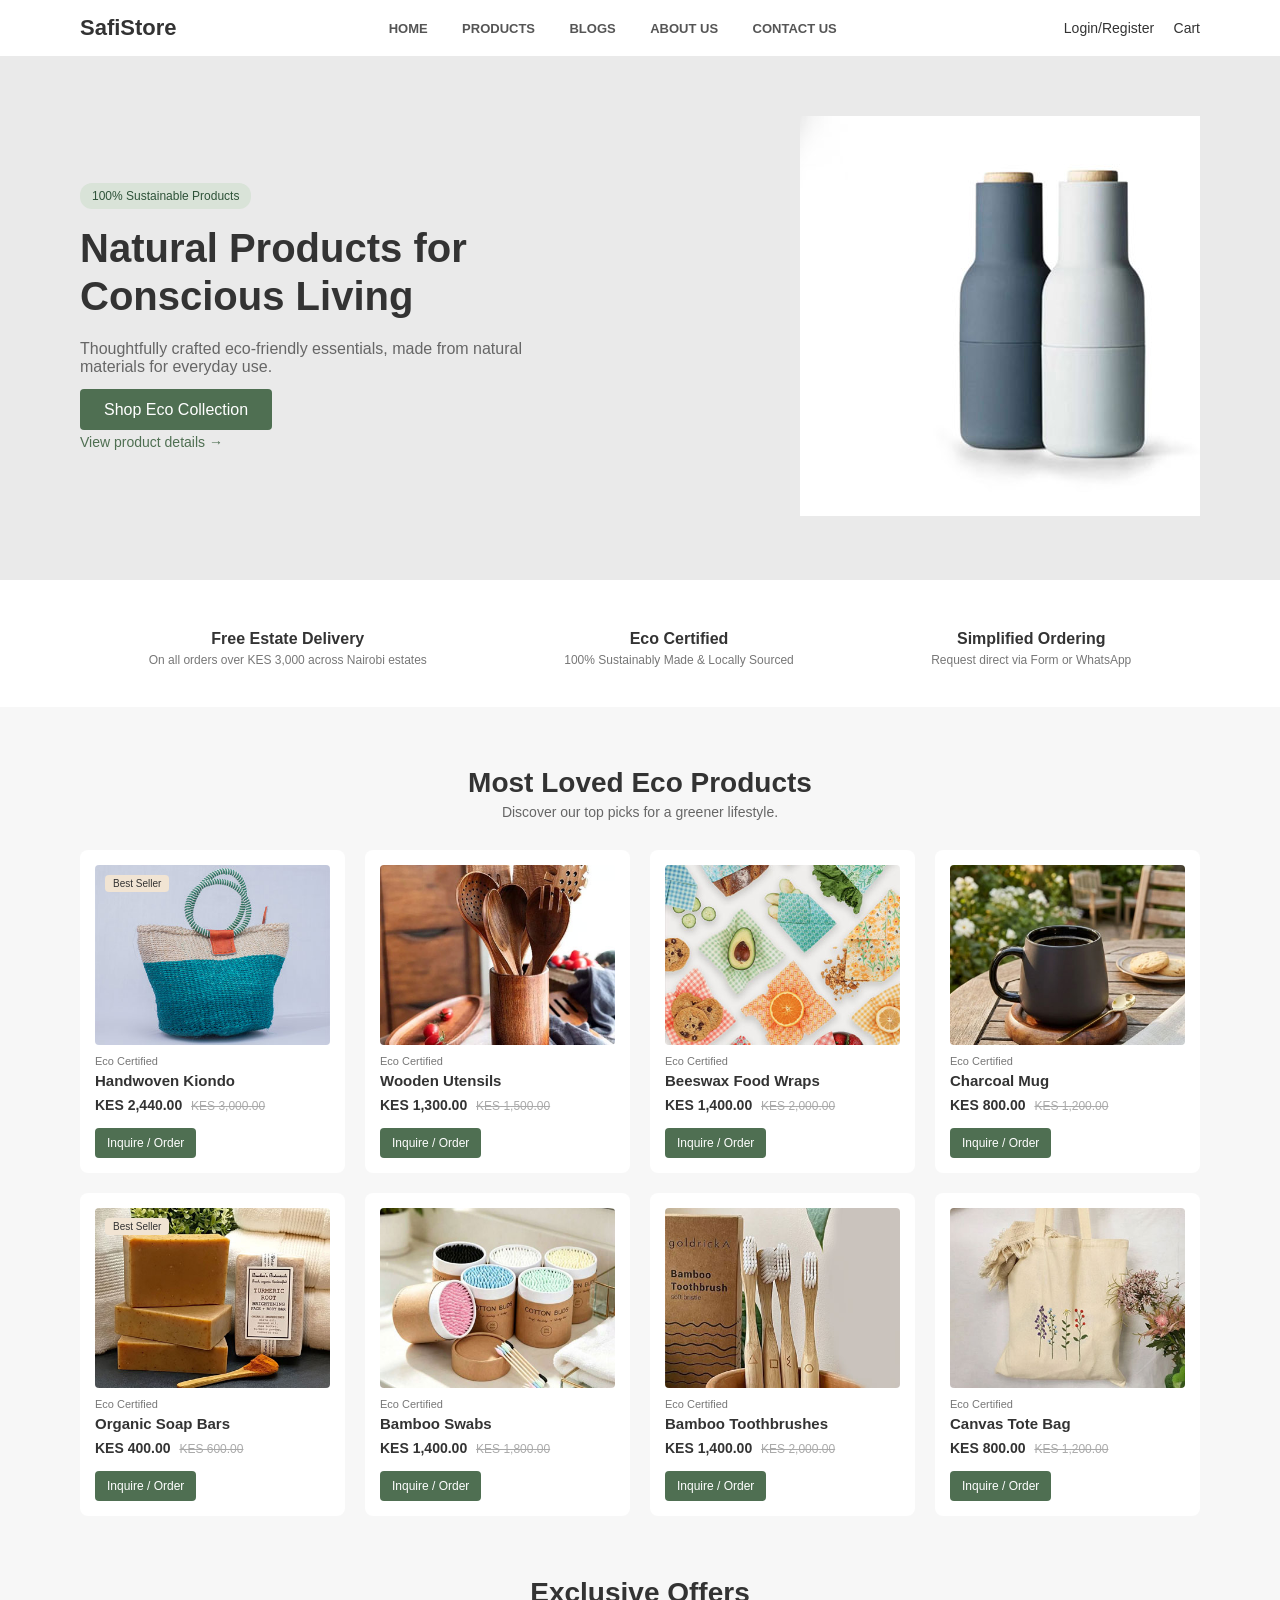
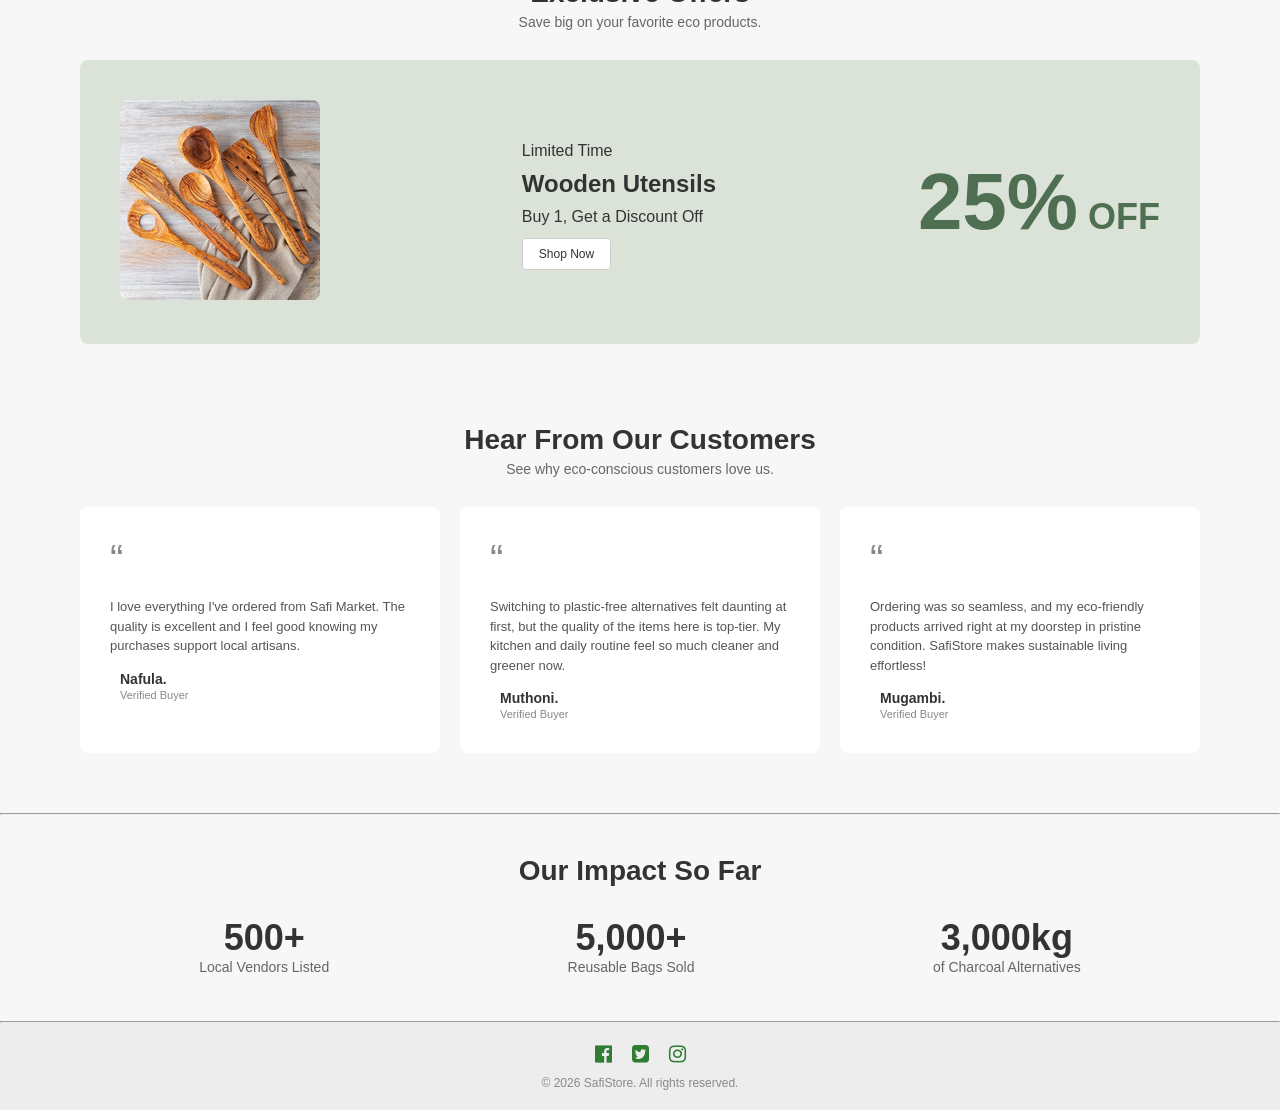
<file: index.html>
<!DOCTYPE html>
<html lang="en">

<head>
    <meta charset="UTF-8">
    <meta name="viewport" content="width=device-width, initial-scale=1.0">
    <title>Safi Store - Sustainable Living, Delivered to Your Door</title>
    <link rel="stylesheet" href="styles.css">
    <link rel="stylesheet" href="https://cdnjs.cloudflare.com/ajax/libs/font-awesome/4.7.0/css/font-awesome.min.css">
</head>

<body>
    <header>
        <div class="logo">SafiStore</div>
        <nav>
            <a href="index.html">HOME</a>
            <a href="products.html">PRODUCTS</a>
            <a href="blog.html">BLOGS</a>
            <a href="aboutus.html">ABOUT US</a>
            <a href="contactus.html">CONTACT US</a>
        </nav>
        <div class="cart-but">
            <a href="login.html">Login/Register</a>
            <span>Cart</span>
        </div>
    </header>

    <main>
        <!-- Hero Section -->
        <section class="hero">
            <div class="hero-content">
                <span class="badge">100% Sustainable Products</span>
                <h1>Natural Products for Conscious Living</h1>
                <p>Thoughtfully crafted eco-friendly essentials, made from natural materials for everyday use.</p>
                <a href="products.html" class="btn-primary">Shop Eco Collection</a>
                <a href="products.html" class="hero-link">View product details &rarr;</a>
            </div>
            <div class="hero-image">
                <img src="images/hero.jpg" alt="Safi Eco Bottles Image">
            </div>
        </section>

        <section class="features">
            <div class="feature-item">
                <div class="icon"></div>
                <h3>Free Estate Delivery</h3>
                <p>On all orders over KES 3,000 across Nairobi estates</p>
            </div>
            <div class="feature-item">
                <div class="icon"></div>
                <h3>Eco Certified</h3>
                <p>100% Sustainably Made & Locally Sourced</p>
            </div>
            <div class="feature-item">
                <div class="icon"></div>
                <h3>Simplified Ordering</h3>
                <p>Request direct via Form or WhatsApp</p>
            </div>
        </section>

        <!-- Product Cards -->
        <section class="products-section">
            <h2>Most Loved Eco Products</h2>
            <p class="subtitle">Discover our top picks for a greener lifestyle.</p>

            <div class="product-grid">
                <!-- Card 1 -->
                <article class="product-card">
                    <span class="tag">Best Seller</span>
                    <img src="images/kiondomini.jpg" alt="Handwoven Kiondo Image">
                    <span class="eco-badge">Eco Certified</span>
                    <h3>Handwoven Kiondo</h3>
                    <p class="price">KES 2,440.00 <del>KES 3,000.00</del></p>
                    <div class="card-actions">
                        <button class="btn-card">Inquire / Order</button>
                        <!-- <a href="#">View Details &rarr;</a> -->
                    </div>
                </article>

                <!-- Card 2 -->
                <article class="product-card">
                    <img src="images/woodenuten.jpg" alt="Wooden Utensils Image">
                    <span class="eco-badge">Eco Certified</span>
                    <h3>Wooden Utensils</h3>
                    <p class="price">KES 1,300.00 <del>KES 1,500.00</del></p>
                    <div class="card-actions">
                        <button class="btn-card">Inquire / Order</button>
                        <!-- <a href="#">View Details &rarr;</a> -->
                    </div>
                </article>

                <!-- Card 3 -->
                <article class="product-card">
                    <img src="images/waxwrap.jpg" alt="Beeswax Food Wraps Image">
                    <span class="eco-badge">Eco Certified</span>
                    <h3>Beeswax Food Wraps</h3>
                    <p class="price">KES 1,400.00 <del>KES 2,000.00</del></p>
                    <div class="card-actions">
                        <button class="btn-card">Inquire / Order</button>
                        <!-- <a href="#">View Details &rarr;</a> -->
                    </div>
                </article>

                <!-- Card 4 -->
                <article class="product-card">
                    <img src="images/charcoalmug.jpg" alt="Charcoal Mug Image">
                    <span class="eco-badge">Eco Certified</span>
                    <h3>Charcoal Mug</h3>
                    <p class="price">KES 800.00 <del>KES 1,200.00</del></p>
                    <div class="card-actions">
                        <button class="btn-card">Inquire / Order</button>
                        <!-- <a href="#">View Details &rarr;</a> -->
                    </div>
                </article>

                <!-- Card 5 -->
                <article class="product-card">
                    <span class="tag">Best Seller</span>
                    <img src="images/orgsoap.jpg" alt="Organic Soap Bars Image">
                    <span class="eco-badge">Eco Certified</span>
                    <h3>Organic Soap Bars</h3>
                    <p class="price">KES 400.00 <del>KES 600.00</del></p>
                    <div class="card-actions">
                        <button class="btn-card">Inquire / Order</button>
                        <!-- <a href="#">View Details &rarr;</a> -->
                    </div>
                </article>

                <!-- Card 6 -->
                <article class="product-card">
                    <img src="images/bambooswabs.jpg" alt="Bamboo Swabs Image">
                    <span class="eco-badge">Eco Certified</span>
                    <h3>Bamboo Swabs</h3>
                    <p class="price">KES 1,400.00 <del>KES 1,800.00</del></p>
                    <div class="card-actions">
                        <button class="btn-card">Inquire / Order</button>
                        <!-- <a href="#">View Details &rarr;</a> -->
                    </div>
                </article>

                <!-- Card 7 -->
                <article class="product-card">
                    <img src="images/woodbrush.jpg" alt="Bamboo Toothbrushes Image">
                    <span class="eco-badge">Eco Certified</span>
                    <h3>Bamboo Toothbrushes</h3>
                    <p class="price">KES 1,400.00 <del>KES 2,000.00</del></p>
                    <div class="card-actions">
                        <button class="btn-card">Inquire / Order</button>
                        <!-- <a href="#">View Details &rarr;</a> -->
                    </div>
                </article>

                <!-- Card 8 -->
                <article class="product-card">
                    <img src="images/canvatote.jpg" alt="Canvas Tote Bag Image">
                    <span class="eco-badge">Eco Certified</span>
                    <h3>Canvas Tote Bag</h3>
                    <p class="price">KES 800.00 <del>KES 1,200.00</del></p>
                    <div class="card-actions">
                        <button class="btn-card">Inquire / Order</button>
                        <!-- <a href="#">View Details &rarr;</a> -->
                    </div>
                </article>
            </div>
        </section>

        <!-- Exclusive Offers -->
        <section class="exclusive-offer">
            <h2>Exclusive Offers</h2>
            <p class="subtitle">Save big on your favorite eco products.</p>
            <div class="offer-card">
                <div class="offer-img">
                    <img src="images/woodenuten4.jpg" alt="Bamboo Bottle Image">
                </div>
                <div class="offer-text">
                    <span class="tag">Limited Time</span>
                    <h3>Wooden Utensils</h3>
                    <p>Buy 1, Get a Discount Off</p> <br>
                    <a href="item2.html" class="btn-secondary">Shop Now</a>
                </div>
                <div class="offer-discount">
                    <span style="font-size: 5rem;">25%</span>
                    <span>OFF</span>
                </div>
            </div>
        </section>


        <!-- Customer Reviews Section -->
        <section class="testimonials">
            <h2>Hear From Our Customers</h2>
            <p class="subtitle">See why eco-conscious customers love us.</p>
            <div class="testimonials-grid">
                <article class="testimonial-card">
                    <div class="quote-mark">“</div>
                    <p>I love everything I've ordered from Safi Market. The quality is excellent and I feel good knowing
                        my
                        purchases support local artisans.</p>
                    <div class="user-info">
                        <div></div>
                        <div>
                            <h4>Nafula.</h4>
                            <p>Verified Buyer</p>
                        </div>
                    </div>
                </article>

                <article class="testimonial-card">
                    <div class="quote-mark">“</div>
                    <p>Switching to plastic-free alternatives felt daunting at first, but the quality of the items here is top-tier.
                        My kitchen and daily routine feel so much cleaner and greener now.</p>
                    <div class="user-info">
                        <div></div>
                        <div>
                            <h4>Muthoni.</h4>
                            <p>Verified Buyer</p>
                        </div>
                    </div>
                </article>

                <article class="testimonial-card">
                    <div class="quote-mark">“</div>
                    <p>Ordering was so seamless, and my eco-friendly products arrived right at my doorstep in pristine condition.
                        SafiStore makes sustainable living effortless!</p>
                    <div class="user-info">
                        <div></div>
                        <div>
                            <h4>Mugambi.</h4>
                            <p>Verified Buyer</p>
                        </div>
                    </div>
                </article>
            </div>
        </section>

        <hr>


        <!-- Impact Metrics -->
        <section class="impact-metrics">
            <h2>Our Impact So Far</h2>
            <div class="metrics-grid">
                <div>
                    <h3>500+</h3>
                    <p>Local Vendors Listed</p>
                </div>
                <div>
                    <h3>5,000+</h3>
                    <p>Reusable Bags Sold</p>
                </div>
                <div>
                    <h3>3,000kg</h3>
                    <p>of Charcoal Alternatives</p>
                </div>
            </div>
        </section>
        <br><br>
        <hr>




    </main>

    <!-- Footer -->
    <footer>
        <div class="footer-content">
            <div class="social-links">
                <a href="https://www.facebook.com/" target="_blank" aria-label="Facebook">
                    <i class="fa fa-facebook-official" aria-hidden="true"></i>
                </a>
                <a href="https://www.x.com/" target="_blank" aria-label="Twitter">
                    <i class="fa fa-twitter-square" aria-hidden="true"></i>
                </a>
                <a href="https://www.instagram.com/" target="_blank" aria-label="Instagram">
                    <i class="fa fa-instagram" aria-hidden="true"></i>
                </a>
            </div>
        </div>
        <div class="copyright">
            <p>&copy; 2026 SafiStore. All rights reserved.</p>
        </div>
    </footer>

</body>

</html>
</file>
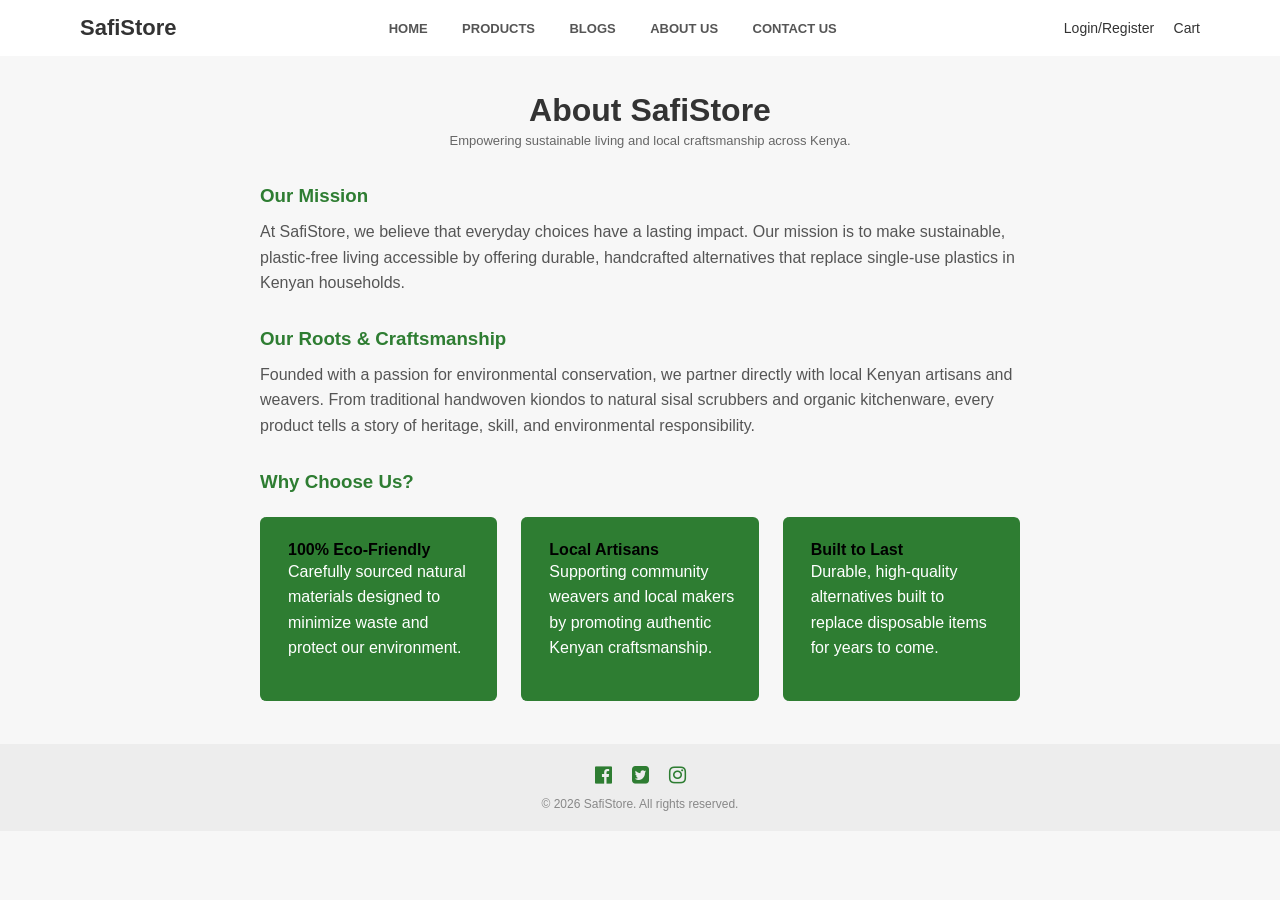
<file: aboutus.html>
<!DOCTYPE html>
<html lang="en">

<head>
    <meta charset="UTF-8">
    <meta name="viewport" content="width=device-width, initial-scale=1.0">
    <title>SafiStore - About Us</title>
    <link rel="stylesheet" href="styles.css">
    <link rel="stylesheet" href="https://cdnjs.cloudflare.com/ajax/libs/font-awesome/4.7.0/css/font-awesome.min.css">
    <style>
        .about-container {
            max-width: 800px;
            margin: 0 auto;
            padding: 1px 20px 1px 20px;
        }

        .about-section {
            margin-bottom: 2rem;
        }

        .about-section h3 {
            margin-bottom: 0.75rem;
            color: #2e7d32;
        }

        .about-section p {
            color: #555;
            line-height: 1.6;
            margin-bottom: 1rem;
        }

        .values-grid {
            display: grid;
            grid-template-columns: repeat(auto-fit, minmax(220px, 1fr));
            gap: 1.5rem;
            margin-top: 1.5rem;
        }

        .value-card {
            background: #2e7d32;
            padding: 1.5rem;
            border-radius: 6px;
            border-left: 4px solid #2e7d32;
        }

        .value-card h4 {
            color: rgb(0, 0, 0);
        }

        .value-card p {
            color: rgb(255, 255, 255);
        }
    </style>
    </style>
</head>

<body>

    <header>
        <div class="logo">SafiStore</div>
        <nav>
            <a href="index.html">HOME</a>
            <a href="products.html">PRODUCTS</a>
            <a href="blog.html">BLOGS</a>
            <a href="aboutus.html" class="active">ABOUT US</a>
            <a href="contactus.html">CONTACT US</a>
        </nav>
        <div class="cart-but">
            <a href="login.html">Login/Register</a>
            <span>Cart</span>
        </div>
    </header>

    <main class="catalog-container">
        <div class="category-header" style="text-align: center; margin: 1rem auto 1rem 10px; width: 100%;">
            <h1 style="text-align: center;">About SafiStore</h1>
            <p style="text-align: center;">Empowering sustainable living and local craftsmanship across Kenya.</p>
        </div>

        <div class="about-container">

            <section class="about-section">
                <h3>Our Mission</h3>
                <p>At SafiStore, we believe that everyday choices have a lasting impact. Our mission is to make
                    sustainable, plastic-free living accessible by offering durable, handcrafted alternatives that
                    replace single-use plastics in Kenyan households.</p>
            </section>

            <section class="about-section">
                <h3>Our Roots & Craftsmanship</h3>
                <p>Founded with a passion for environmental conservation, we partner directly with local Kenyan artisans
                    and weavers. From traditional handwoven kiondos to natural sisal scrubbers and organic kitchenware,
                    every product tells a story of heritage, skill, and environmental responsibility.</p>
            </section>

            <section class="about-section">
                <h3>Why Choose Us?</h3>
                <div class="values-grid">
                    <div class="value-card">
                        <h4>100% Eco-Friendly</h4>
                        <p>Carefully sourced natural materials designed to minimize waste and protect our environment.
                        </p>
                    </div>
                    <div class="value-card">
                        <h4>Local Artisans</h4>
                        <p>Supporting community weavers and local makers by promoting authentic Kenyan craftsmanship.
                        </p>
                    </div>
                    <div class="value-card">
                        <h4>Built to Last</h4>
                        <p>Durable, high-quality alternatives built to replace disposable items for years to come.</p>
                    </div>
                </div>
            </section>

        </div>

    </main>
    <footer>
        <div class="footer-content">
            <div class="social-links">
                <a href="https://www.facebook.com/" target="_blank" aria-label="Facebook">
                    <i class="fa fa-facebook-official" aria-hidden="true"></i>
                </a>
                <a href="https://www.x.com/" target="_blank" aria-label="Twitter">
                    <i class="fa fa-twitter-square" aria-hidden="true"></i>
                </a>
                <a href="https://www.instagram.com/" target="_blank" aria-label="Instagram">
                    <i class="fa fa-instagram" aria-hidden="true"></i>
                </a>
            </div>
        </div>
        <div class="copyright">
            <p>&copy; 2026 SafiStore. All rights reserved.</p>
        </div>
    </footer>

</body>

</html>
</file>
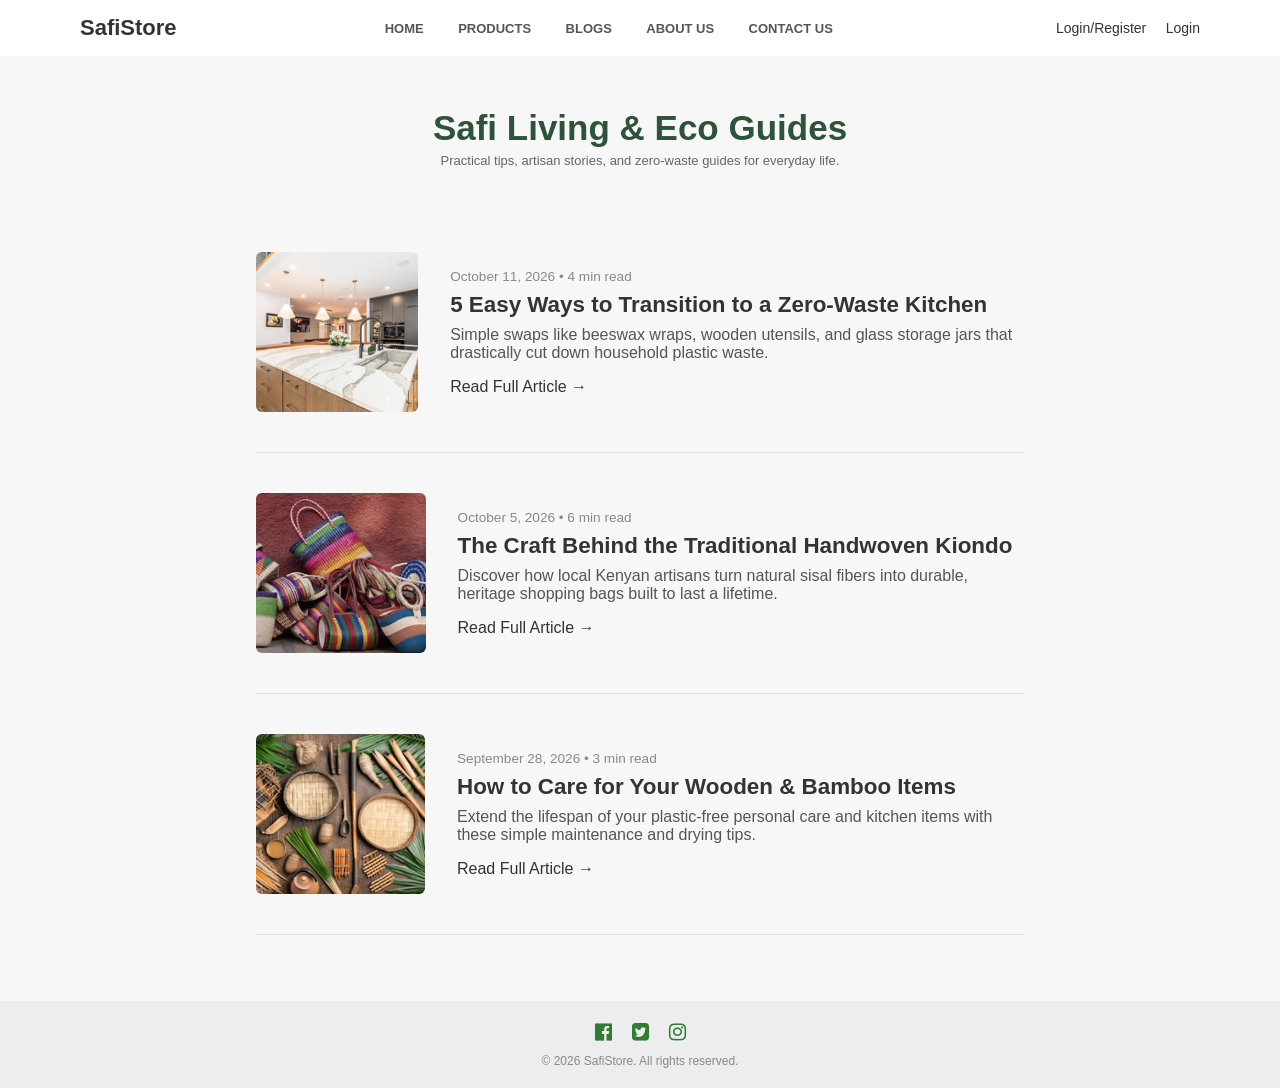
<file: blog.html>
<!DOCTYPE html>
<html lang="en">

<head>
  <meta charset="UTF-8">
  <meta name="viewport" content="width=device-width, initial-scale=1.0">
  <title>SafiStore - Eco Blog & Guides</title>
  <link rel="stylesheet" href="styles.css">
  <link rel="stylesheet" href="https://cdnjs.cloudflare.com/ajax/libs/font-awesome/4.7.0/css/font-awesome.min.css">
  <style>
    .blog-list {
      max-width: 800px;
      margin: 0 auto;
      padding: 1rem;
    }

    .blog-post {
      display: flex;
      gap: 2rem;
      margin-bottom: 2.5rem;
      padding-bottom: 2.5rem;
      border-bottom: 1px solid #e0e0e0;
      align-items: center;
    }

    .blog-post img {
      width: 250px;
      height: 160px;
      object-fit: cover;
      border-radius: 6px;
      background-color: #f0f0f0;
    }

    .blog-content h3 {
      margin-bottom: 0.5rem;
      font-size: 1.4rem;
    }

    .blog-content p {
      color: #555;
      margin-bottom: 1rem;
    }

    .blog-meta {
      font-size: 0.85rem;
      color: #888;
      margin-bottom: 0.5rem;
      display: block;
    }

    @media (max-width: 768px) {
      .blog-post {
        flex-direction: column;
        align-items: flex-start;
      }

      .blog-post img {
        width: 100%;
        height: 200px;
      }
    }
  </style>
</head>

<body>

  <header>
    <div class="logo">SafiStore</div>
    <nav>
      <a href="index.html">HOME</a>
      <a href="products.html">PRODUCTS</a>
      <a href="blog.html" class="active">BLOGS</a>
      <a href="aboutus.html">ABOUT US</a>
      <a href="contactus.html">CONTACT US</a>
    </nav>
    <div class="cart-but">
      <a href="login.html">Login/Register</a>
      <span>Login</span>
    </div>
  </header>

  <main class="catalog-container">

    <div class="category-header" style="text-align: center; margin: 2rem auto 3rem auto;">
      <h2 style="font-size: 35px;">Safi Living & Eco Guides</h2>
      <p>Practical tips, artisan stories, and zero-waste guides for everyday life.</p>
    </div>

    <div class="blog-list">

      <!-- Blog 1 -->
      <article class="blog-post">
        <img src="images/blog1.jpg" alt="Zero Waste Kitchen">
        <div class="blog-content">
          <span class="blog-meta">October 11, 2026 • 4 min read</span>
          <h3>5 Easy Ways to Transition to a Zero-Waste Kitchen</h3>
          <p>Simple swaps like beeswax wraps, wooden utensils, and glass storage jars that drastically cut down
            household plastic waste.</p>
          <a href="#">Read Full Article &rarr;</a>
        </div>
      </article>

      <!-- Blog 2 -->
      <article class="blog-post">
        <img src="images/blog2.jpg" alt="Handwoven Kiondo Craft">
        <div class="blog-content">
          <span class="blog-meta">October 5, 2026 • 6 min read</span>
          <h3>The Craft Behind the Traditional Handwoven Kiondo</h3>
          <p>Discover how local Kenyan artisans turn natural sisal fibers into durable, heritage shopping bags built to
            last a lifetime.</p>
          <a href="#">Read Full Article &rarr;</a>
        </div>
      </article>

      <!-- Blog 3 -->
      <article class="blog-post">
        <img src="images/blog3.jpg" alt="Bamboo Toothbrush Care">
        <div class="blog-content">
          <span class="blog-meta">September 28, 2026 • 3 min read</span>
          <h3>How to Care for Your Wooden & Bamboo Items</h3>
          <p>Extend the lifespan of your plastic-free personal care and kitchen items with these simple maintenance and
            drying tips.</p>
          <a href="#">Read Full Article &rarr;</a>
        </div>
      </article>

    </div>

  </main>

  <footer>
    <div class="footer-content">
      <div class="social-links">
        <a href="https://www.facebook.com/" target="_blank" aria-label="Facebook">
          <i class="fa fa-facebook-official" aria-hidden="true"></i>
        </a>
        <a href="https://www.x.com/" target="_blank" aria-label="Twitter">
          <i class="fa fa-twitter-square" aria-hidden="true"></i>
        </a>
        <a href="https://www.instagram.com/" target="_blank" aria-label="Instagram">
          <i class="fa fa-instagram" aria-hidden="true"></i>
        </a>
      </div>
    </div>
    <div class="copyright">
      <p>&copy; 2026 SafiStore. All rights reserved.</p>
    </div>
  </footer>
</body>

</html>
</file>
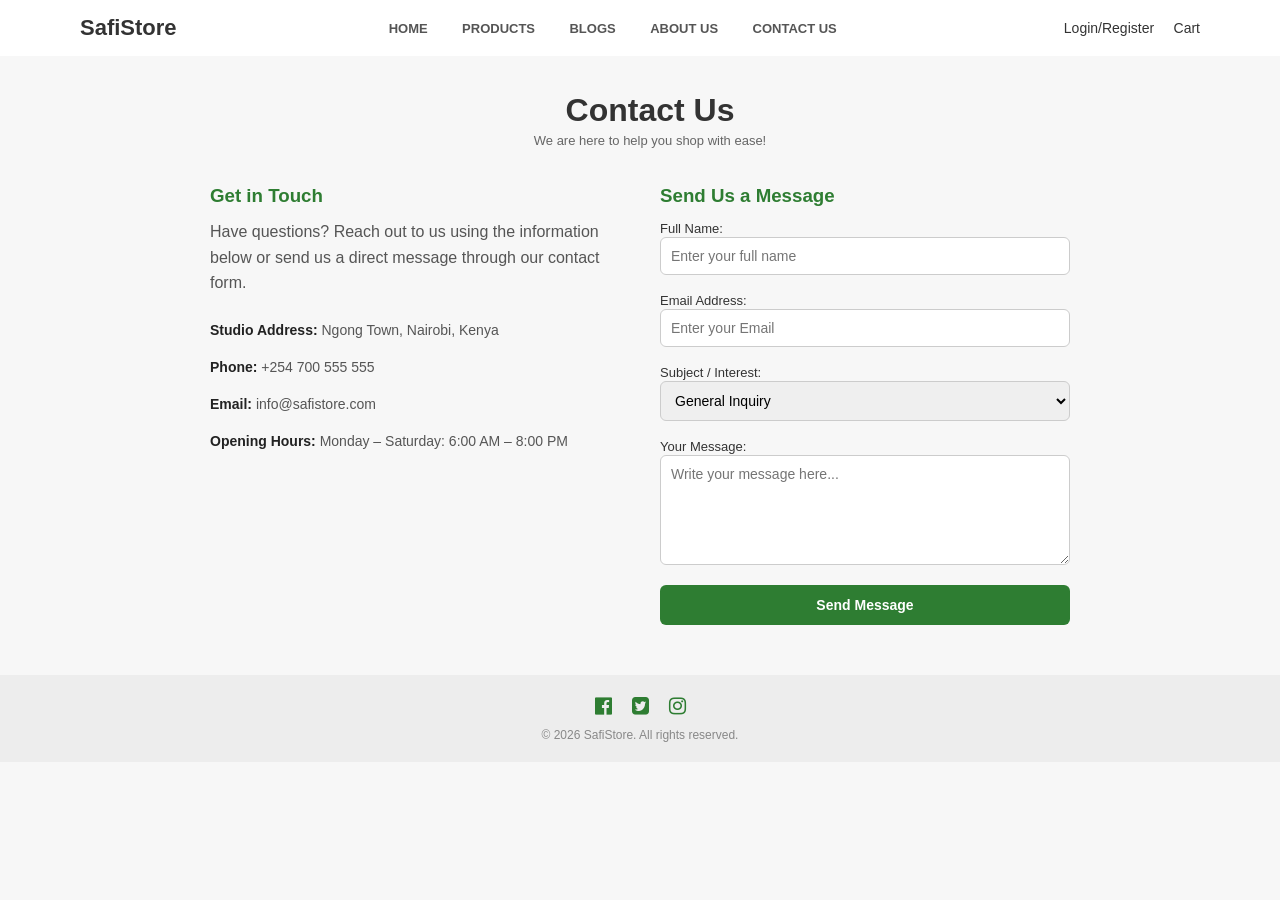
<file: contactus.html>
<!DOCTYPE html>
<html lang="en">

<head>
    <meta charset="UTF-8">
    <meta name="viewport" content="width=device-width, initial-scale=1.0">
    <title>SafiStore - Contact Us</title>
    <link rel="stylesheet" href="styles.css">
    <link rel="stylesheet" href="https://cdnjs.cloudflare.com/ajax/libs/font-awesome/4.7.0/css/font-awesome.min.css">
    <style>
        .contact-container {
            max-width: 900px;
            margin: 0 auto;
            padding: 1px 20px 40px 20px;
            display: grid;
            grid-template-columns: 1fr 1fr;
            gap: 40px;
        }

        .contact-info h3,
        .contact-form h3 {
            margin-bottom: 0.75rem;
            color: #2e7d32;
        }

        .contact-info p {
            color: #555;
            line-height: 1.6;
            margin-bottom: 1.5rem;
        }

        .info-list {
            list-style: none;
            padding: 0;
            margin: 0;
        }

        .info-list li {
            margin-bottom: 1rem;
            font-size: 14px;
            color: #555;
            line-height: 1.5;
        }

        .info-list li strong {
            color: #222;
        }

        .contact-form form {
            display: flex;
            flex-direction: column;
            gap: 1rem;
        }

        .contact-form label {
            font-size: 13px;
            font-weight: 500;
            color: #333;
        }

        .contact-form input,
        .contact-form select,
        .contact-form textarea {
            padding: 10px;
            border: 1px solid #ccc;
            border-radius: 6px;
            font-size: 14px;
            width: 100%;
            box-sizing: border-box;
            font-family: inherit;
        }

        .contact-form textarea {
            resize: vertical;
            height: 110px;
        }

        .contact-btn {
            background: #2e7d32;
            color: #ffffff;
            border: none;
            padding: 12px;
            border-radius: 6px;
            cursor: pointer;
            font-weight: bold;
            font-size: 14px;
            transition: opacity 0.2s ease;
        }

        .contact-btn:hover {
            opacity: 0.9;
        }

        @media(max-width: 768px) {
            .contact-container {
                grid-template-columns: 1fr;
            }
        }
    </style>
</head>

<body>

    <header>
        <div class="logo">SafiStore</div>
        <nav>
            <a href="index.html">HOME</a>
            <a href="products.html">PRODUCTS</a>
            <a href="blog.html">BLOGS</a>
            <a href="aboutus.html">ABOUT US</a>
            <a href="contactus.html" class="active">CONTACT US</a>
        </nav>
        <div class="cart-but">
            <a href="login.html">Login/Register</a>
            <span>Cart</span>
        </div>
    </header>

    <main class="catalog-container">
        <div class="category-header" style="text-align: center; margin: 1rem auto 1rem 10px; width: 100%;">
            <h1 style="text-align: center;">Contact Us</h1>
            <p style="text-align: center;">We are here to help you shop with ease!</p>
        </div>

        <div class="contact-container">


            <div class="contact-info">
                <h3>Get in Touch</h3>
                <p>Have questions? Reach out to us using the information below or send us a direct message through our
                    contact form.</p>

                <ul class="info-list">
                    <li><strong>Studio Address:</strong> Ngong Town, Nairobi, Kenya</li>
                    <li><strong>Phone:</strong> +254 700 555 555</li>
                    <li><strong>Email:</strong> info@safistore.com</li>
                    <li><strong>Opening Hours:</strong> Monday – Saturday: 6:00 AM – 8:00 PM</li>
                </ul>
            </div>

            <!-- Right Column: Form -->
            <div class="contact-form">
                <h3>Send Us a Message</h3>
                <form action="#" method="POST">
                    <div>
                        <label>Full Name:</label>
                        <input type="text" required placeholder="Enter your full name">
                    </div>

                    <div>
                        <label>Email Address:</label>
                        <input type="email" required placeholder="Enter your Email">
                    </div>

                    <div>
                        <label>Subject / Interest:</label>
                        <select>
                            <option>General Inquiry</option>
                            <option>Reusable Shopping</option>
                            <option>Kitchen & Dining</option>
                            <option>Personal Care</option>
                        </select>
                    </div>

                    <div>
                        <label>Your Message:</label>
                        <textarea required placeholder="Write your message here..."></textarea>
                    </div>

                    <button type="submit" class="contact-btn">Send Message</button>
                </form>
            </div>

        </div>
    </main>

    <footer>
        <div class="footer-content">
            <div class="social-links">
                <a href="https://www.facebook.com/" target="_blank" aria-label="Facebook">
                    <i class="fa fa-facebook-official" aria-hidden="true"></i>
                </a>
                <a href="https://www.x.com/" target="_blank" aria-label="Twitter">
                    <i class="fa fa-twitter-square" aria-hidden="true"></i>
                </a>
                <a href="https://www.instagram.com/" target="_blank" aria-label="Instagram">
                    <i class="fa fa-instagram" aria-hidden="true"></i>
                </a>
            </div>
        </div>
        <div class="copyright">
            <p>&copy; 2026 SafiStore. All rights reserved.</p>
        </div>
    </footer>

</body>

</html>
</file>
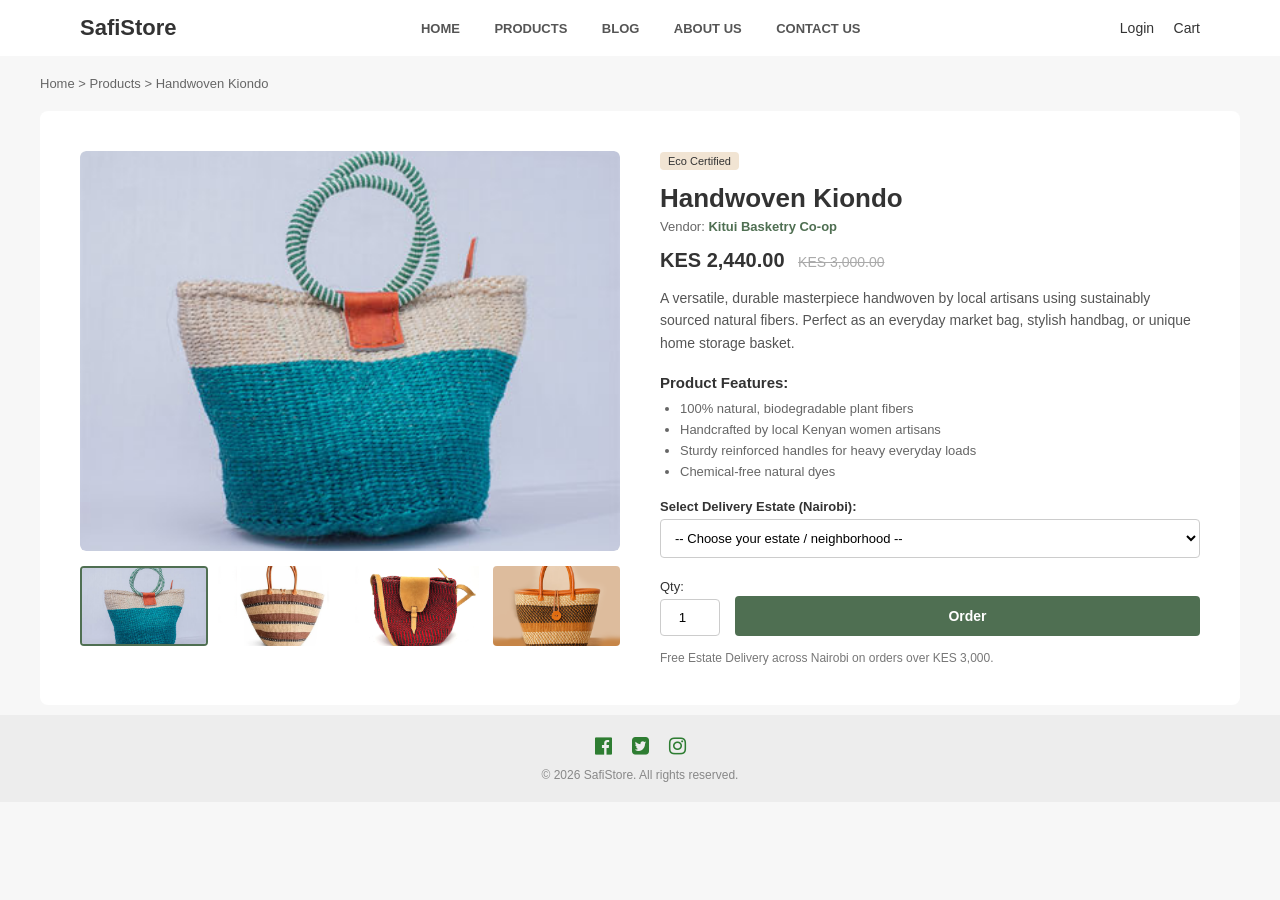
<file: item1.html>
<!DOCTYPE html>
<html lang="en">

<head>
  <meta charset="UTF-8">
  <meta name="viewport" content="width=device-width, initial-scale=1.0">
  <title>Handwoven Kiondo - SafiStore</title>
  <link rel="stylesheet" href="styles.css">
  <link rel="stylesheet" href="https://cdnjs.cloudflare.com/ajax/libs/font-awesome/4.7.0/css/font-awesome.min.css">
</head>

<body>
  <header>
    <div class="logo">SafiStore</div>
    <nav>
      <a href="index.html">HOME</a>
      <a href="products.html">PRODUCTS</a>
      <a href="blog.html">BLOG</a>
      <a href="aboutus.html">ABOUT US</a>
      <a href="contactus.html">CONTACT US</a>
    </nav>
    <div class="cart-but">
      <a href="login.html">Login</a>
      <span>Cart</span>
    </div>
  </header>

  <main class="catalog-container">

    <nav class="breadcrumb" style="font-size: 13px; color: #666666; margin-bottom: 20px;">
      <a href="index.html">Home</a> &gt; <a href="products.html">Products</a> &gt; <span>Handwoven Kiondo</span>
    </nav>

    <section class="single-product-section"
      style="display: grid; grid-template-columns: 1fr 1fr; gap: 40px; background: #ffffff; padding: 40px; border-radius: 8px;">

      <div class="product-gallery">
        <div class="main-img"
          style="margin-bottom: 15px; background-color: #f9f9f9; border-radius: 6px; overflow: hidden; display: flex; align-items: center; justify-content: center;">
          <img src="images/kiondomini.jpg" alt="Handwoven Kiondo Main View"
            style="width: 100%; height: 400px; object-fit: cover; border-radius: 6px;">
        </div>
        <div class="thumbnail-grid" style="display: grid; grid-template-columns: repeat(4, 1fr); gap: 10px;">
          <img src="images/kiondomini.jpg" alt="Kiondo Thumbnail 1"
            style="width: 100%; height: 80px; object-fit: cover; border-radius: 4px; cursor: pointer; border: 2px solid #4f6f52;">
          <img src="images/kiondo2.jpg" alt="Kiondo Thumbnail 2"
            style="width: 100%; height: 80px; object-fit: cover; border-radius: 4px; cursor: pointer;">
          <img src="images/kiondo3.jpg" alt="Kiondo Thumbnail 3"
            style="width: 100%; height: 80px; object-fit: cover; border-radius: 4px; cursor: pointer;">
          <img src="images/kiondo4.jpg" alt="Kiondo Thumbnail 4"
            style="width: 100%; height: 80px; object-fit: cover; border-radius: 4px; cursor: pointer;">
        </div>
      </div>

      <div class="product-details-info">
        <span class="eco-badge"
          style="background-color: #f1e4d3; font-size: 11px; padding: 3px 8px; border-radius: 4px; display: inline-block; margin-bottom: 8px;">Eco
          Certified</span>
        <h1 style="font-size: 26px; margin: 5px 0;">Handwoven Kiondo</h1>
        <p class="vendor-name" style="font-size: 13px; color: #666666; margin-bottom: 15px;">
          Vendor: <span style="font-weight: bold; color: #4f6f52;">Kitui Basketry Co-op</span>
        </p>

        <p class="price" style="font-size: 20px; font-weight: bold; margin-bottom: 15px;">
          KES 2,440.00 <del style="color: #aaaaaa; font-weight: normal; font-size: 14px; margin-left: 8px;">KES
            3,000.00</del>
        </p>

        <p class="description" style="font-size: 14px; color: #555555; line-height: 1.6; margin-bottom: 20px;">
          A versatile, durable masterpiece handwoven by local artisans using sustainably sourced natural fibers. Perfect
          as an everyday market bag, stylish handbag, or unique home storage basket.
        </p>
        </p>

        <div class="product-features" style="margin-bottom: 20px;">
          <h3 style="font-size: 15px; margin-bottom: 10px; color: #333333;">Product Features:</h3>
          <ul
            style="font-size: 13px; color: #666666; padding-left: 20px; list-style-type: disc; display: flex; flex-direction: column; gap: 6px;">
            <li>100% natural, biodegradable plant fibers</li>
            <li>Handcrafted by local Kenyan women artisans</li>
            <li>Sturdy reinforced handles for heavy everyday loads</li>
            <li>Chemical-free natural dyes</li>
          </ul>
        </div>

        <div class="estate-selector" style="margin-bottom: 20px;">
          <label for="nairobi-estate"
            style="font-size: 13px; font-weight: bold; display: block; margin-bottom: 5px; color: #333333;">Select
            Delivery Estate (Nairobi):</label>
          <select id="nairobi-estate"
            style="width: 100%; padding: 10px; border: 1px solid #ccc; border-radius: 4px; font-size: 13px; background-color: #fff;">
            <option value="">-- Choose your estate / neighborhood --</option>
            <option value="westlands">Westlands / Parklands</option>
            <option value="kilimani">Kilimani / Kileleshwa</option>
            <option value="cbd">Nairobi CBD / Ngara</option>
            <option value="lavington">Lavington / Loresho</option>
            <option value="kasarani">Kasarani / Roasters</option>
            <option value="embakasi">Embakasi / Utawala</option>
            <option value="langata">Lang'ata / Karen</option>
            <option value="thika-rd">Roysambu / Kahawa Sukari</option>
            <option value="other">Other Nairobi Estate</option>
          </select>
        </div>

        <div class="purchase-actions" style="display: flex; gap: 15px; align-items: center; margin-bottom: 15px;">
          <div class="quantity-selector">
            <label for="qty" style="font-size: 13px; display: block; margin-bottom: 5px;">Qty:</label>
            <input type="number" id="qty" value="1" min="1"
              style="width: 60px; padding: 10px; border: 1px solid #ccc; border-radius: 4px; text-align: center;">
          </div>
          <div style="flex-grow: 1;">
            <button class="btn-primary"
              style="width: 100%; padding: 12px; margin-top: 18px; font-size: 14px; font-weight: bold; cursor: pointer;">Order</button>
          </div>
        </div>

        <p style="font-size: 12px; color: #777777;">Free Estate Delivery across Nairobi on orders over KES 3,000.</p>
      </div>

    </section>

  </main>

  <footer>
    <div class="footer-content" style="display: flex; justify-content: center; align-items: center; width: 100%;">
      <div class="social-links" style="display: flex; gap: 20px; align-items: center;">
        <a href="https://www.facebook.com/" target="_blank" aria-label="Facebook">
          <i class="fa fa-facebook-official" aria-hidden="true"></i>
        </a>
        <a href="https://www.x.com/" target="_blank" aria-label="Twitter">
          <i class="fa fa-twitter-square" aria-hidden="true"></i>
        </a>
        <a href="https://www.instagram.com/" target="_blank" aria-label="Instagram">
          <i class="fa fa-instagram" aria-hidden="true"></i>
        </a>
      </div>
    </div>
    <div class="copyright" style="text-align: center; margin-top: 10px;">
      <p>&copy; 2026 SafiStore. All rights reserved.</p>
    </div>
  </footer>

</body>

</html>
</file>
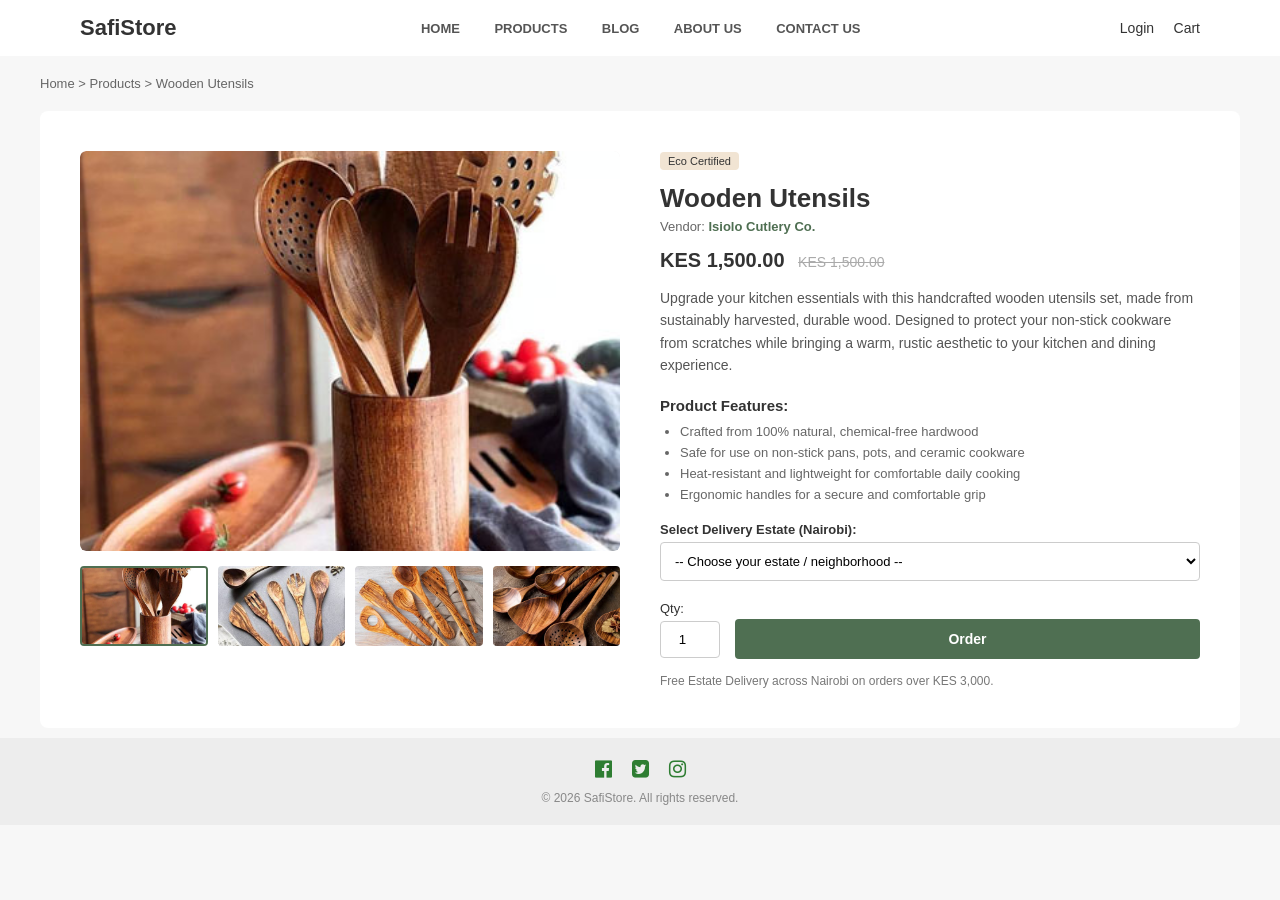
<file: item2.html>
<!DOCTYPE html>
<html lang="en">

<head>
  <meta charset="UTF-8">
  <meta name="viewport" content="width=device-width, initial-scale=1.0">
  <title>Wooden Utensils Set - SafiStore</title>
  <link rel="stylesheet" href="styles.css">
  <link rel="stylesheet" href="https://cdnjs.cloudflare.com/ajax/libs/font-awesome/4.7.0/css/font-awesome.min.css">
</head>

<body>
  <header>
    <div class="logo">SafiStore</div>
    <nav>
      <a href="index.html">HOME</a>
      <a href="products.html">PRODUCTS</a>
      <a href="blog.html">BLOG</a>
      <a href="aboutus.html">ABOUT US</a>
      <a href="contactus.html">CONTACT US</a>
    </nav>
    <div class="cart-but">
      <a href="login.html">Login</a>
      <span>Cart</span>
    </div>
  </header>

  <main class="catalog-container">

    <nav class="breadcrumb" style="font-size: 13px; color: #666666; margin-bottom: 20px;">
      <a href="index.html">Home</a> &gt; <a href="products.html">Products</a> &gt; <span>Wooden Utensils</span>
    </nav>

    <section class="single-product-section"
      style="display: grid; grid-template-columns: 1fr 1fr; gap: 40px; background: #ffffff; padding: 40px; border-radius: 8px;">

      <div class="product-gallery">
        <div class="main-img"
          style="margin-bottom: 15px; background-color: #f9f9f9; border-radius: 6px; overflow: hidden; display: flex; align-items: center; justify-content: center;">
          <img src="images/woodenuten.jpg" alt="Handwoven Kiondo Main View"
            style="width: 100%; height: 400px; object-fit: cover; border-radius: 6px;">
        </div>
        <div class="thumbnail-grid" style="display: grid; grid-template-columns: repeat(4, 1fr); gap: 10px;">
          <img src="images/woodenuten.jpg" alt="Kiondo Thumbnail 1"
            style="width: 100%; height: 80px; object-fit: cover; border-radius: 4px; cursor: pointer; border: 2px solid #4f6f52;">
          <img src="images/woodenuten1.jpg" alt="Kiondo Thumbnail 2"
            style="width: 100%; height: 80px; object-fit: cover; border-radius: 4px; cursor: pointer;">
          <img src="images/woodenuten2.jpg" alt="Kiondo Thumbnail 3"
            style="width: 100%; height: 80px; object-fit: cover; border-radius: 4px; cursor: pointer;">
          <img src="images/woodenuten3.jpg" alt="Kiondo Thumbnail 4"
            style="width: 100%; height: 80px; object-fit: cover; border-radius: 4px; cursor: pointer;">
        </div>
      </div>

      <div class="product-details-info">
        <span class="eco-badge"
          style="background-color: #f1e4d3; font-size: 11px; padding: 3px 8px; border-radius: 4px; display: inline-block; margin-bottom: 8px;">Eco
          Certified</span>
        <h1 style="font-size: 26px; margin: 5px 0;">Wooden Utensils</h1>
        <p class="vendor-name" style="font-size: 13px; color: #666666; margin-bottom: 15px;">
          Vendor: <span style="font-weight: bold; color: #4f6f52;">Isiolo Cutlery Co.</span>
        </p>

        <p class="price" style="font-size: 20px; font-weight: bold; margin-bottom: 15px;">
          KES 1,500.00 <del style="color: #aaaaaa; font-weight: normal; font-size: 14px; margin-left: 8px;">KES
            1,500.00</del>
        </p>

        <p class="description" style="font-size: 14px; color: #555555; line-height: 1.6; margin-bottom: 20px;">
          Upgrade your kitchen essentials with this handcrafted wooden utensils set, made from sustainably harvested,
          durable wood. Designed to protect your non-stick cookware from scratches while bringing a warm, rustic
          aesthetic to your kitchen and dining experience.
        </p>

        <div class="product-features" style="margin-bottom: 20px;">
          <h3 style="font-size: 15px; margin-bottom: 10px; color: #333333;">Product Features:</h3>
          <ul
            style="font-size: 13px; color: #666666; padding-left: 20px; list-style-type: disc; display: flex; flex-direction: column; gap: 6px;">
            <li>Crafted from 100% natural, chemical-free hardwood</li>
            <li>Safe for use on non-stick pans, pots, and ceramic cookware</li>
            <li>Heat-resistant and lightweight for comfortable daily cooking</li>
            <li>Ergonomic handles for a secure and comfortable grip</li>
          </ul>
        </div>

        <div class="estate-selector" style="margin-bottom: 20px;">
          <label for="nairobi-estate"
            style="font-size: 13px; font-weight: bold; display: block; margin-bottom: 5px; color: #333333;">Select
            Delivery Estate (Nairobi):</label>
          <select id="nairobi-estate"
            style="width: 100%; padding: 10px; border: 1px solid #ccc; border-radius: 4px; font-size: 13px; background-color: #fff;">
            <option value="">-- Choose your estate / neighborhood --</option>
            <option value="westlands">Westlands / Parklands</option>
            <option value="kilimani">Kilimani / Kileleshwa</option>
            <option value="cbd">Nairobi CBD / Ngara</option>
            <option value="lavington">Lavington / Loresho</option>
            <option value="kasarani">Kasarani / Roasters</option>
            <option value="embakasi">Embakasi / Utawala</option>
            <option value="langata">Lang'ata / Karen</option>
            <option value="thika-rd">Roysambu / Kahawa Sukari</option>
            <option value="other">Other Nairobi Estate</option>
          </select>
        </div>

        <div class="purchase-actions" style="display: flex; gap: 15px; align-items: center; margin-bottom: 15px;">
          <div class="quantity-selector">
            <label for="qty" style="font-size: 13px; display: block; margin-bottom: 5px;">Qty:</label>
            <input type="number" id="qty" value="1" min="1"
              style="width: 60px; padding: 10px; border: 1px solid #ccc; border-radius: 4px; text-align: center;">
          </div>
          <div style="flex-grow: 1;">
            <button class="btn-primary"
              style="width: 100%; padding: 12px; margin-top: 18px; font-size: 14px; font-weight: bold; cursor: pointer;">Order</button>
          </div>
        </div>

        <p style="font-size: 12px; color: #777777;">Free Estate Delivery across Nairobi on orders over KES 3,000.</p>
      </div>

    </section>

  </main>

  <footer>
    <div class="footer-content" style="display: flex; justify-content: center; align-items: center; width: 100%;">
      <div class="social-links" style="display: flex; gap: 20px; align-items: center;">
        <a href="https://www.facebook.com/" target="_blank" aria-label="Facebook">
          <i class="fa fa-facebook-official" aria-hidden="true"></i>
        </a>
        <a href="https://www.x.com/" target="_blank" aria-label="Twitter">
          <i class="fa fa-twitter-square" aria-hidden="true"></i>
        </a>
        <a href="https://www.instagram.com/" target="_blank" aria-label="Instagram">
          <i class="fa fa-instagram" aria-hidden="true"></i>
        </a>
      </div>
    </div>
    <div class="copyright" style="text-align: center; margin-top: 10px;">
      <p>&copy; 2026 SafiStore. All rights reserved.</p>
    </div>
  </footer>

</body>

</html>
</file>
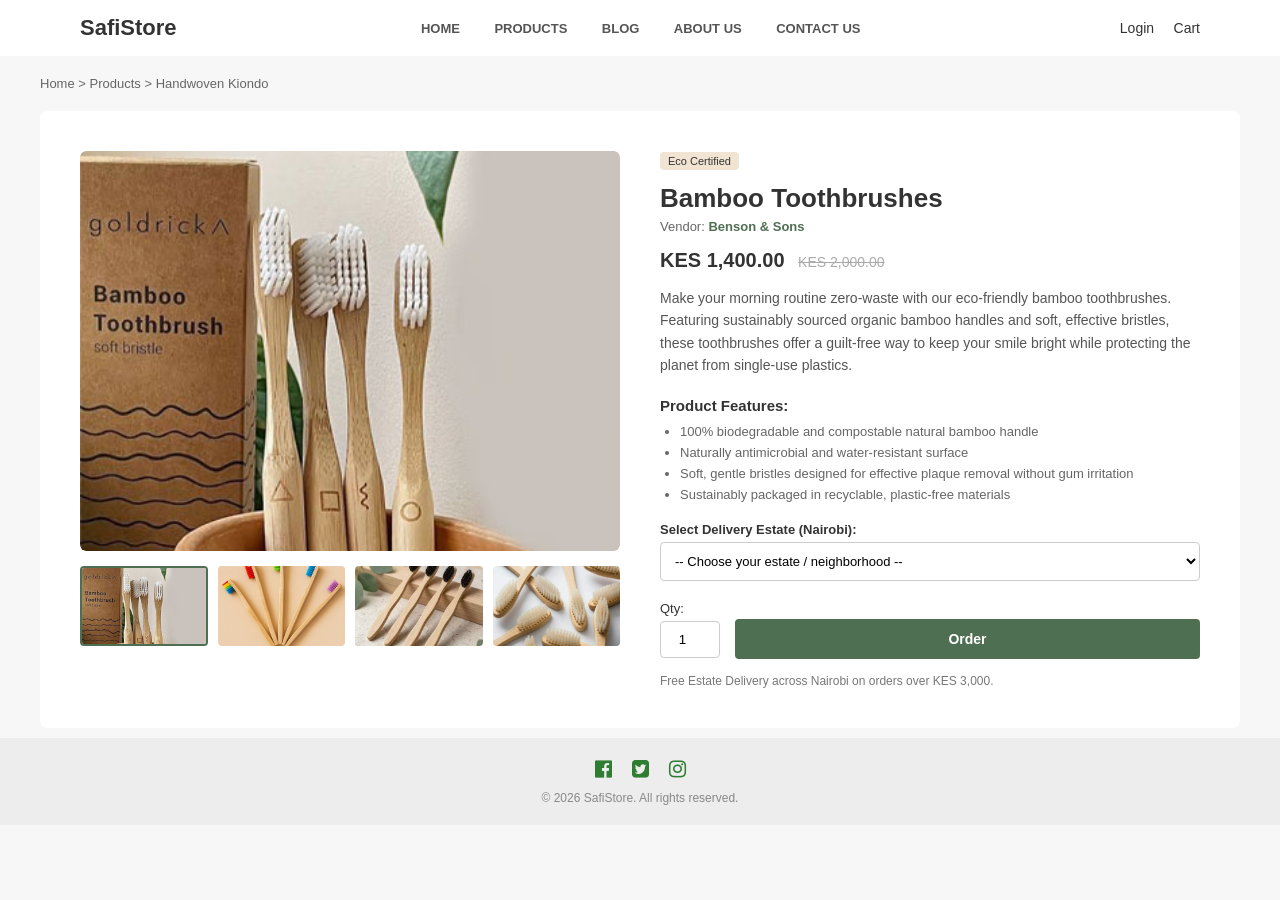
<file: item3.html>
<!DOCTYPE html>
<html lang="en">

<head>
  <meta charset="UTF-8">
  <meta name="viewport" content="width=device-width, initial-scale=1.0">
  <title>Bamboo Toothbrushes - SafiStore</title>
  <link rel="stylesheet" href="styles.css">
  <link rel="stylesheet" href="https://cdnjs.cloudflare.com/ajax/libs/font-awesome/4.7.0/css/font-awesome.min.css">
</head>

<body>
  <header>
    <div class="logo">SafiStore</div>
    <nav>
      <a href="index.html">HOME</a>
      <a href="products.html">PRODUCTS</a>
      <a href="blog.html">BLOG</a>
      <a href="aboutus.html">ABOUT US</a>
      <a href="contactus.html">CONTACT US</a>
    </nav>
    <div class="cart-but">
      <a href="login.html">Login</a>
      <span>Cart</span>
    </div>
  </header>

  <main class="catalog-container">

    <nav class="breadcrumb" style="font-size: 13px; color: #666666; margin-bottom: 20px;">
      <a href="index.html">Home</a> &gt; <a href="products.html">Products</a> &gt; <span>Handwoven Kiondo</span>
    </nav>

    <section class="single-product-section"
      style="display: grid; grid-template-columns: 1fr 1fr; gap: 40px; background: #ffffff; padding: 40px; border-radius: 8px;">

      <div class="product-gallery">
        <div class="main-img"
          style="margin-bottom: 15px; background-color: #f9f9f9; border-radius: 6px; overflow: hidden; display: flex; align-items: center; justify-content: center;">
          <img src="images/woodbrush.jpg" alt="Handwoven Kiondo Main View"
            style="width: 100%; height: 400px; object-fit: cover; border-radius: 6px;">
        </div>
        <div class="thumbnail-grid" style="display: grid; grid-template-columns: repeat(4, 1fr); gap: 10px;">
          <img src="images/woodbrush.jpg" alt="Kiondo Thumbnail 1"
            style="width: 100%; height: 80px; object-fit: cover; border-radius: 4px; cursor: pointer; border: 2px solid #4f6f52;">
          <img src="images/woodbrush1.jpg" alt="Kiondo Thumbnail 2"
            style="width: 100%; height: 80px; object-fit: cover; border-radius: 4px; cursor: pointer;">
          <img src="images/woodbrush2.jpg" alt="Kiondo Thumbnail 3"
            style="width: 100%; height: 80px; object-fit: cover; border-radius: 4px; cursor: pointer;">
          <img src="images/woodbrush3.jpg" alt="Kiondo Thumbnail 4"
            style="width: 100%; height: 80px; object-fit: cover; border-radius: 4px; cursor: pointer;">
        </div>
      </div>

      <div class="product-details-info">
        <span class="eco-badge"
          style="background-color: #f1e4d3; font-size: 11px; padding: 3px 8px; border-radius: 4px; display: inline-block; margin-bottom: 8px;">Eco
          Certified</span>
        <h1 style="font-size: 26px; margin: 5px 0;">Bamboo Toothbrushes</h1>
        <p class="vendor-name" style="font-size: 13px; color: #666666; margin-bottom: 15px;">
          Vendor: <span style="font-weight: bold; color: #4f6f52;">Benson & Sons</span>
        </p>

        <p class="price" style="font-size: 20px; font-weight: bold; margin-bottom: 15px;">
          KES 1,400.00 <del style="color: #aaaaaa; font-weight: normal; font-size: 14px; margin-left: 8px;">KES
            2,000.00</del>
        </p>

        <p class="description" style="font-size: 14px; color: #555555; line-height: 1.6; margin-bottom: 20px;">
          Make your morning routine zero-waste with our eco-friendly bamboo toothbrushes. Featuring sustainably sourced
          organic bamboo handles and soft, effective bristles, these toothbrushes offer a guilt-free way to keep your
          smile bright while protecting the planet from single-use plastics.
        </p>

        <div class="product-features" style="margin-bottom: 20px;">
          <h3 style="font-size: 15px; margin-bottom: 10px; color: #333333;">Product Features:</h3>
          <ul
            style="font-size: 13px; color: #666666; padding-left: 20px; list-style-type: disc; display: flex; flex-direction: column; gap: 6px;">
            <li>100% biodegradable and compostable natural bamboo handle</li>
            <li>Naturally antimicrobial and water-resistant surface</li>
            <li>Soft, gentle bristles designed for effective plaque removal without gum irritation</li>
            <li>Sustainably packaged in recyclable, plastic-free materials</li>
          </ul>
        </div>

        <div class="estate-selector" style="margin-bottom: 20px;">
          <label for="nairobi-estate"
            style="font-size: 13px; font-weight: bold; display: block; margin-bottom: 5px; color: #333333;">Select
            Delivery Estate (Nairobi):</label>
          <select id="nairobi-estate"
            style="width: 100%; padding: 10px; border: 1px solid #ccc; border-radius: 4px; font-size: 13px; background-color: #fff;">
            <option value="">-- Choose your estate / neighborhood --</option>
            <option value="westlands">Westlands / Parklands</option>
            <option value="kilimani">Kilimani / Kileleshwa</option>
            <option value="cbd">Nairobi CBD / Ngara</option>
            <option value="lavington">Lavington / Loresho</option>
            <option value="kasarani">Kasarani / Roasters</option>
            <option value="embakasi">Embakasi / Utawala</option>
            <option value="langata">Lang'ata / Karen</option>
            <option value="thika-rd">Roysambu / Kahawa Sukari</option>
            <option value="other">Other Nairobi Estate</option>
          </select>
        </div>

        <div class="purchase-actions" style="display: flex; gap: 15px; align-items: center; margin-bottom: 15px;">
          <div class="quantity-selector">
            <label for="qty" style="font-size: 13px; display: block; margin-bottom: 5px;">Qty:</label>
            <input type="number" id="qty" value="1" min="1"
              style="width: 60px; padding: 10px; border: 1px solid #ccc; border-radius: 4px; text-align: center;">
          </div>
          <div style="flex-grow: 1;">
            <button class="btn-primary"
              style="width: 100%; padding: 12px; margin-top: 18px; font-size: 14px; font-weight: bold; cursor: pointer;">Order</button>
          </div>
        </div>

        <p style="font-size: 12px; color: #777777;">Free Estate Delivery across Nairobi on orders over KES 3,000.</p>
      </div>

    </section>

  </main>

  <footer>
    <div class="footer-content" style="display: flex; justify-content: center; align-items: center; width: 100%;">
      <div class="social-links" style="display: flex; gap: 20px; align-items: center;">
        <a href="https://www.facebook.com/" target="_blank" aria-label="Facebook">
          <i class="fa fa-facebook-official" aria-hidden="true"></i>
        </a>
        <a href="https://www.x.com/" target="_blank" aria-label="Twitter">
          <i class="fa fa-twitter-square" aria-hidden="true"></i>
        </a>
        <a href="https://www.instagram.com/" target="_blank" aria-label="Instagram">
          <i class="fa fa-instagram" aria-hidden="true"></i>
        </a>
      </div>
    </div>
    <div class="copyright" style="text-align: center; margin-top: 10px;">
      <p>&copy; 2026 SafiStore. All rights reserved.</p>
    </div>
  </footer>

</body>

</html>
</file>
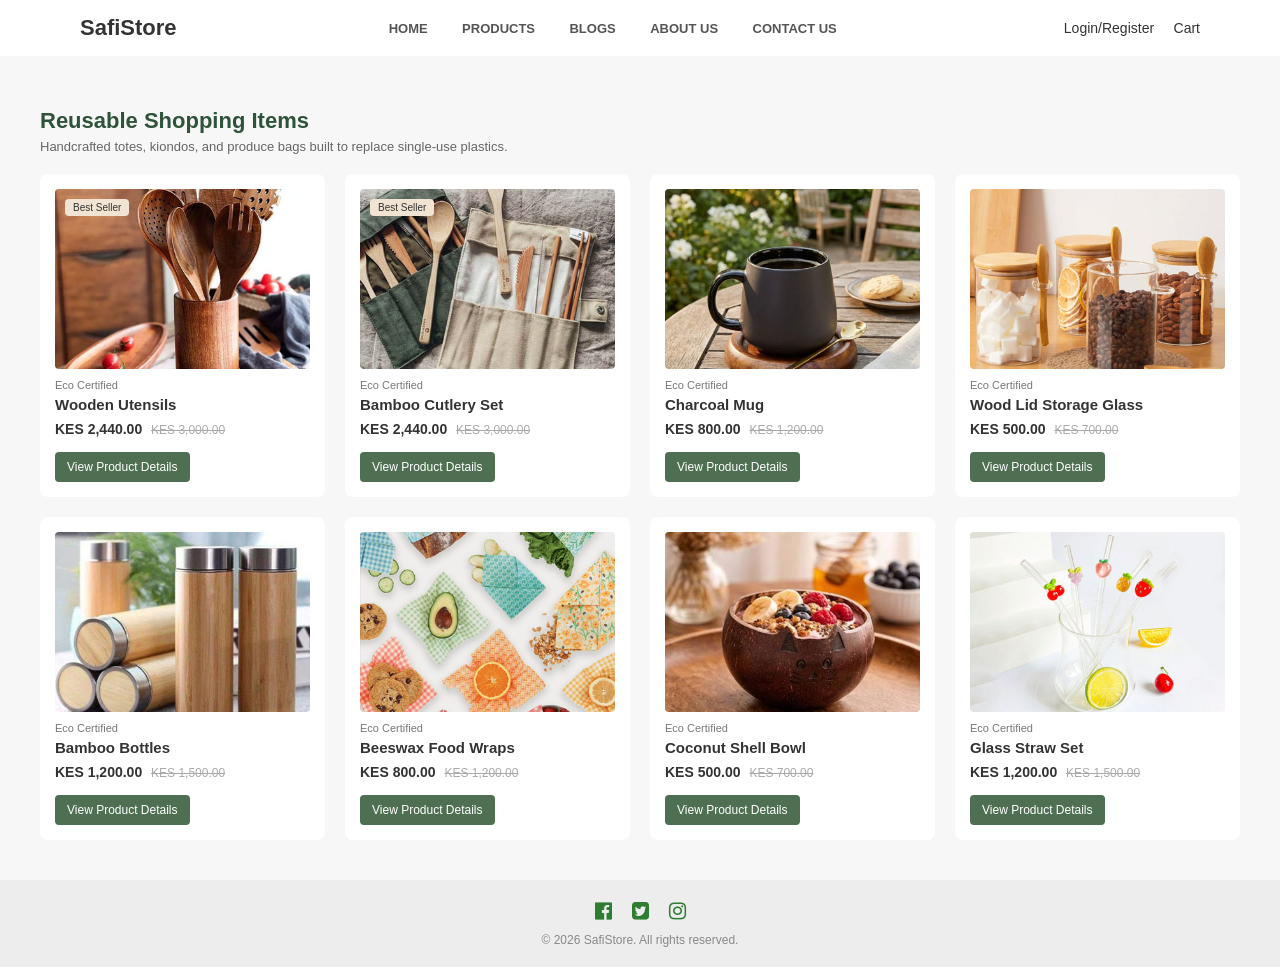
<file: kitchen-dining.html>
<!DOCTYPE html>
<html lang="en">

<head>
  <meta charset="UTF-8">
  <meta name="viewport" content="width=device-width, initial-scale=1.0">
  <title>SafiStore - Kitchen & Dining Items</title>
  <link rel="stylesheet" href="styles.css">
  <link rel="stylesheet" href="https://cdnjs.cloudflare.com/ajax/libs/font-awesome/4.7.0/css/font-awesome.min.css">
</head>

<body>
  <header>
    <div class="logo">SafiStore</div>
    <nav>
      <a href="index.html">HOME</a>
      <a href="products.html">PRODUCTS</a>
      <a href="blog.html">BLOGS</a>
      <a href="aboutus.html">ABOUT US</a>
      <a href="contactus.html">CONTACT US</a>
    </nav>
    <div class="cart-but">
      <a href="login.html">Login/Register</a>
      <span>Cart</span>
    </div>
  </header>
  <main class="catalog-container">

    <div class="category-block" style="padding-top: 2rem;">
      <div class="category-header">
        <h2>Reusable Shopping Items</h2>
        <p>Handcrafted totes, kiondos, and produce bags built to replace single-use plastics.</p>
      </div>

      <div class="product-grid">
        <article class="product-card">
          <span class="tag">Best Seller</span>
          <img src="images/woodenuten.jpg" alt="Wooden Utensils Image">
          <span class="eco-badge">Eco Certified</span>
          <h3>Wooden Utensils</h3>
          <p class="price">KES 2,440.00 <del>KES 3,000.00</del></p>
          <div class="card-actions">
            <a href="item2.html"><button class="btn-card">View Product Details</button></a>
            <!-- <a href="#">View Details &rarr;</a> -->
          </div>
        </article>
        
        <article class="product-card">
          <span class="tag">Best Seller</span>
          <img src="images/bamboocut.jpg" alt="Bamboo Cutlery Set Image">
          <span class="eco-badge">Eco Certified</span>
          <h3>Bamboo Cutlery Set</h3>
          <p class="price">KES 2,440.00 <del>KES 3,000.00</del></p>
          <div class="card-actions">
            <button class="btn-card">View Product Details</button>
            <!-- <a href="#">View Details &rarr;</a> -->
          </div>
        </article>

        <article class="product-card">
          <img src="images/charcoalmug.jpg" alt="Charcoal Mug Image">
          <span class="eco-badge">Eco Certified</span>
          <h3>Charcoal Mug</h3>
          <p class="price">KES 800.00 <del>KES 1,200.00</del></p>
          <div class="card-actions">
            <button class="btn-card">View Product Details</button>
            <!-- <a href="#">View Details &rarr;</a> -->
          </div>
        </article>

        <article class="product-card">
          <img src="images/glasswoodlid.jpg" alt="Wood Lid Storage Glass Image">
          <span class="eco-badge">Eco Certified</span>
          <h3>Wood Lid Storage Glass</h3>
          <p class="price">KES 500.00 <del>KES 700.00</del></p>
          <div class="card-actions">
            <button class="btn-card">View Product Details</button>
            <!-- <a href="#">View Details &rarr;</a> -->
          </div>
        </article>

        <article class="product-card">
          <img src="images/bamboobottle.jpg" alt="Bamboo Bottles Image">
          <span class="eco-badge">Eco Certified</span>
          <h3>Bamboo Bottles</h3>
          <p class="price">KES 1,200.00 <del>KES 1,500.00</del></p>
          <div class="card-actions">
            <button class="btn-card">View Product Details</button>
            <!-- <a href="#">View Details &rarr;</a> -->
          </div>
        </article>

        <article class="product-card">
          <img src="images/waxwrap.jpg" alt="Beeswax Food Wraps Image">
          <span class="eco-badge">Eco Certified</span>
          <h3>Beeswax Food Wraps</h3>
          <p class="price">KES 800.00 <del>KES 1,200.00</del></p>
          <div class="card-actions">
            <button class="btn-card">View Product Details</button>
            <!-- <a href="#">View Details &rarr;</a> -->
          </div>
        </article>

        <article class="product-card">
          <img src="images/cocobowl.jpg" alt="Coconut Shell Bowl Image">
          <span class="eco-badge">Eco Certified</span>
          <h3>Coconut Shell Bowl</h3>
          <p class="price">KES 500.00 <del>KES 700.00</del></p>
          <div class="card-actions">
            <button class="btn-card">View Product Details</button>
            <!-- <a href="#">View Details &rarr;</a> -->
          </div>
        </article>

        <article class="product-card">
          <img src="images/strawglass.jpg" alt="Glass Straw Set Image">
          <span class="eco-badge">Eco Certified</span>
          <h3>Glass Straw Set</h3>
          <p class="price">KES 1,200.00 <del>KES 1,500.00</del></p>
          <div class="card-actions">
            <button class="btn-card">View Product Details</button>
            <!-- <a href="#">View Details &rarr;</a> -->
          </div>
        </article>
      </div>
    </div>

  </main>

  <footer>
    <div class="footer-content">
      <div class="social-links">
        <a href="https://www.facebook.com/" target="_blank" aria-label="Facebook">
          <i class="fa fa-facebook-official" aria-hidden="true"></i>
        </a>
        <a href="https://www.x.com/" target="_blank" aria-label="Twitter">
          <i class="fa fa-twitter-square" aria-hidden="true"></i>
        </a>
        <a href="https://www.instagram.com/" target="_blank" aria-label="Instagram">
          <i class="fa fa-instagram" aria-hidden="true"></i>
        </a>
      </div>
    </div>
    <div class="copyright">
      <p>&copy; 2026 SafiStore. All rights reserved.</p>
    </div>
  </footer>
</body>

</html>
</file>
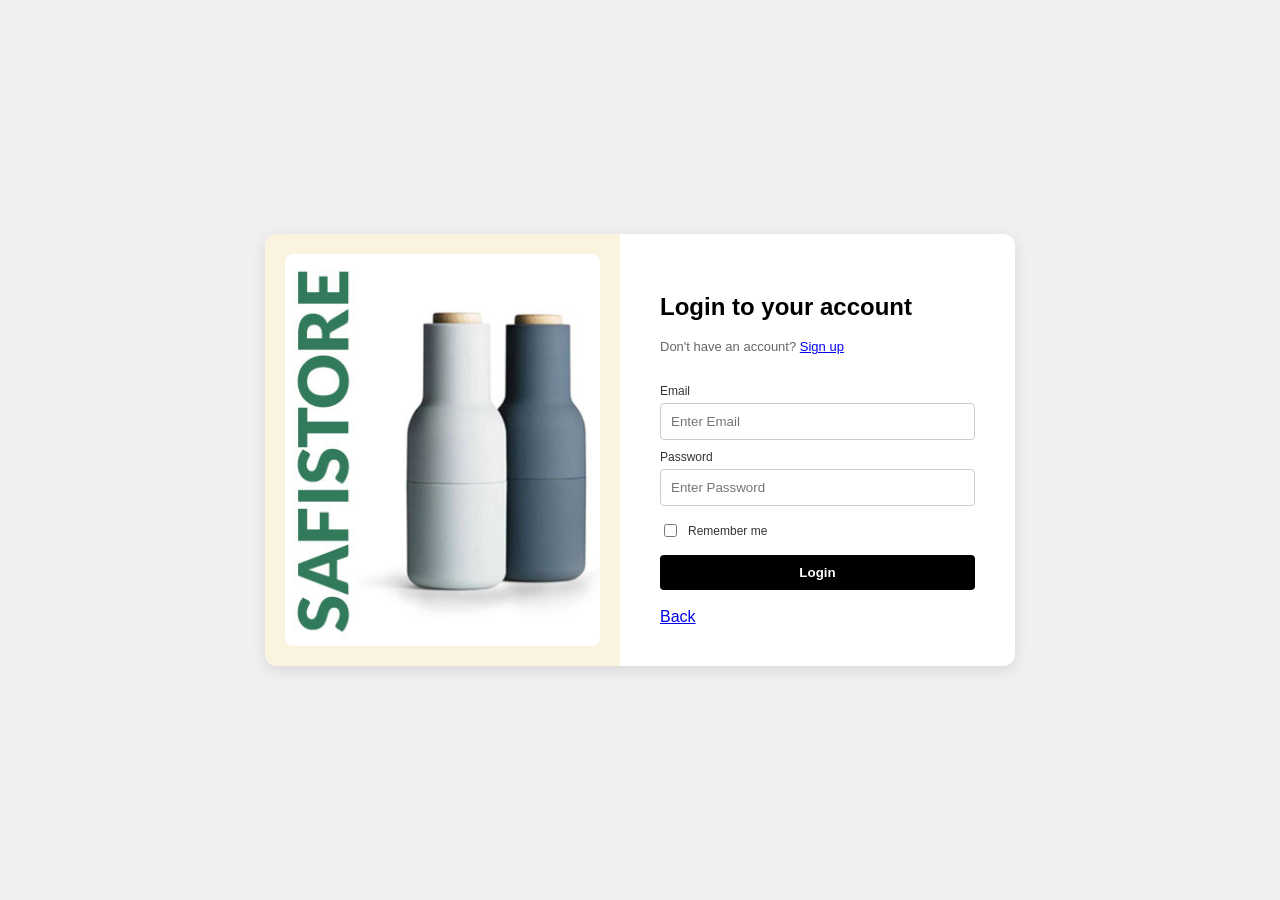
<file: login.html>
<!DOCTYPE html>
<html lang="en">

<head>
    <meta charset="UTF-8">
    <meta name="viewport" content="width=device-width, initial-scale=1.0">
    <title>Login - SafiStore</title>
    <style>
        body {
            background: #f0f0f0;
            display: flex;
            justify-content: center;
            align-items: center;
            height: 100vh;
            font-family: sans-serif;
            margin: 0;
        }

        .login-card {
            display: flex;
            background: #fff;
            width: 750px;
            border-radius: 12px;
            box-shadow: 0 4px 15px rgba(0, 0, 0, 0.1);
            overflow: hidden;
        }

        .login-img {
            flex: 1;
            background: #faf3e0;
            display: flex;
            justify-content: center;
            align-items: center;
            padding: 20px;
        }

        .login-img img {
            width: 100%;
            height: 100%;
            object-fit: cover;
            border-radius: 8px;
        }

        .login-form {
            flex: 1;
            padding: 40px;
            display: flex;
            flex-direction: column;
            justify-content: center;
        }

        .login-form h2 {
            margin-bottom: 5px;
        }

        .login-form p {
            font-size: 13px;
            color: #666;
            margin-bottom: 20px;
        }

        .login-form label {
            font-size: 12px;
            color: #333;
            margin-top: 10px;
            display: block;
        }

        .login-form input[type="email"],
        .login-form input[type="password"] {
            width: 100%;
            padding: 10px;
            margin-top: 5px;
            border: 1px solid #ccc;
            border-radius: 4px;
            box-sizing: border-box;
        }

        .checkbox-row {
            display: flex;
            align-items: center;
            gap: 8px;
            margin: 15px 0;
            font-size: 13px;
        }

        .login-btn {
            width: 100%;
            padding: 10px;
            background: #000;
            color: #fff;
            border: none;
            border-radius: 4px;
            cursor: pointer;
            font-weight: bold;
        }
    </style>
</head>

<body>

    <div class="login-card">
        <div class="login-img">
            <img src="images/login.jpg" alt="Login Image">
        </div>

        <div class="login-form">
            <h2>Login to your account</h2>
            <p>Don't have an account? <a href="#">Sign up</a></p>

            <form>
                <label>Email</label>
                <input type="email" required placeholder="Enter Email">

                <label>Password</label>
                <input type="password" required placeholder="Enter Password">

                <div class="checkbox-row">
                    <input type="checkbox" id="remember">
                    <label for="remember" style="margin:0;">Remember me</label>
                </div>

                <button type="submit" class="login-btn">Login</button> <br><br>
                <a href="index.html" style="font-size: 1em; padding-top: 1000px;">Back</a>
            </form>
        </div>
    </div>

</body>

</html>
</file>
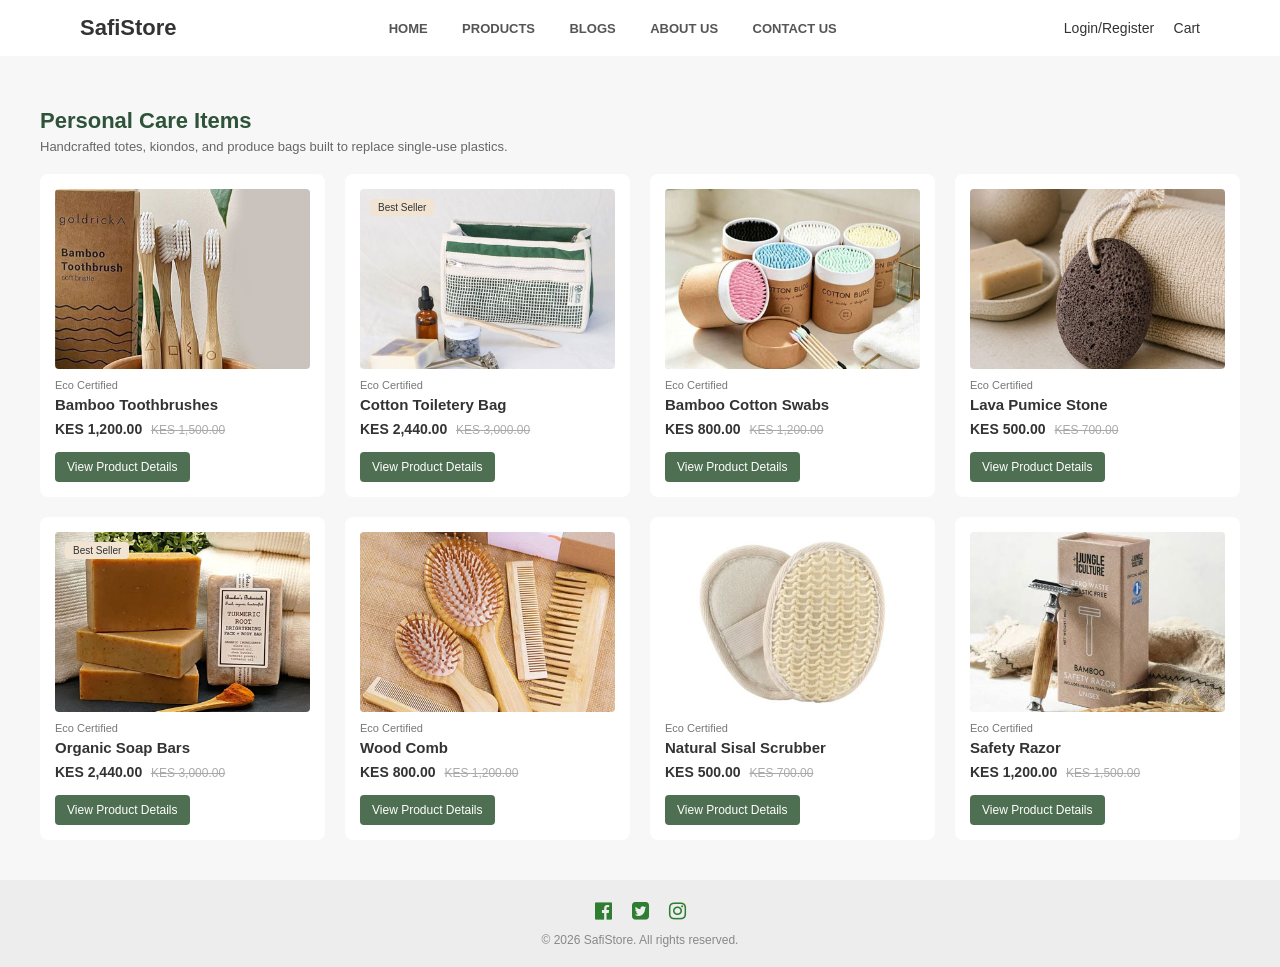
<file: personalcare.html>
<!DOCTYPE html>
<html lang="en">

<head>
  <meta charset="UTF-8">
  <meta name="viewport" content="width=device-width, initial-scale=1.0">
  <title>SafiStore - Personal Care Items</title>
  <link rel="stylesheet" href="styles.css">
  <link rel="stylesheet" href="https://cdnjs.cloudflare.com/ajax/libs/font-awesome/4.7.0/css/font-awesome.min.css">
</head>

<body>
  <header>
    <div class="logo">SafiStore</div>
    <nav>
      <a href="index.html">HOME</a>
      <a href="products.html">PRODUCTS</a>
      <a href="blog.html">BLOGS</a>
      <a href="aboutus.html">ABOUT US</a>
      <a href="contactus.html">CONTACT US</a>
    </nav>
    <div class="cart-but">
      <a href="login.html">Login/Register</a>
      <span>Cart</span>
    </div>
  </header>
  <main class="catalog-container">

    <div class="category-block" style="padding-top: 2rem;">
      <div class="category-header">
        <h2>Personal Care Items</h2>
        <p>Handcrafted totes, kiondos, and produce bags built to replace single-use plastics.</p>
      </div>

      <div class="product-grid">
        <article class="product-card">
          <img src="images/woodbrush.jpg" alt="Bamboo Toothbrushes Image">
          <span class="eco-badge">Eco Certified</span>
          <h3>Bamboo Toothbrushes</h3>
          <p class="price">KES 1,200.00 <del>KES 1,500.00</del></p>
          <div class="card-actions">
            <a href="item3.html"><button class="btn-card">View Product Details</button></a>
            <!-- <a href="#">View Details &rarr;</a> -->
          </div>
        </article>
        
        <article class="product-card">
          <span class="tag">Best Seller</span>
          <img src="images/cottontravelbag.jpg" alt="Cotton Toiletery Bag Image">
          <span class="eco-badge">Eco Certified</span>
          <h3>Cotton Toiletery Bag</h3>
          <p class="price">KES 2,440.00 <del>KES 3,000.00</del></p>
          <div class="card-actions">
            <button class="btn-card">View Product Details</button>
            <!-- <a href="#">View Details &rarr;</a> -->
          </div>
        </article>

        <article class="product-card">
          <img src="images/bambooswabs.jpg" alt="Bamboo Cotton Swabs Image">
          <span class="eco-badge">Eco Certified</span>
          <h3>Bamboo Cotton Swabs</h3>
          <p class="price">KES 800.00 <del>KES 1,200.00</del></p>
          <div class="card-actions">
            <button class="btn-card">View Product Details</button>
            <!-- <a href="#">View Details &rarr;</a> -->
          </div>
        </article>

        <article class="product-card">
          <img src="images/lavapumice1.jpg" alt="Lava Pumice Stone Image">
          <span class="eco-badge">Eco Certified</span>
          <h3>Lava Pumice Stone</h3>
          <p class="price">KES 500.00 <del>KES 700.00</del></p>
          <div class="card-actions">
            <button class="btn-card">View Product Details</button>
            <!-- <a href="#">View Details &rarr;</a> -->
          </div>
        </article>

        <article class="product-card">
          <span class="tag">Best Seller</span>
          <img src="images/orgsoap.jpg" alt="Organic Soap Bars Image">
          <span class="eco-badge">Eco Certified</span>
          <h3>Organic Soap Bars</h3>
          <p class="price">KES 2,440.00 <del>KES 3,000.00</del></p>
          <div class="card-actions">
            <button class="btn-card">View Product Details</button>
            <!-- <a href="#">View Details &rarr;</a> -->
          </div>
        </article>

        <article class="product-card">
          <img src="images/woodcomb.jpg" alt="Wood Comb Image">
          <span class="eco-badge">Eco Certified</span>
          <h3>Wood Comb</h3>
          <p class="price">KES 800.00 <del>KES 1,200.00</del></p>
          <div class="card-actions">
            <button class="btn-card">View Product Details</button>
            <!-- <a href="#">View Details &rarr;</a> -->
          </div>
        </article>

        <article class="product-card">
          <img src="images/sisalscrub.jpg" alt="Natural Sisal Scrubber Image">
          <span class="eco-badge">Eco Certified</span>
          <h3>Natural Sisal Scrubber</h3>
          <p class="price">KES 500.00 <del>KES 700.00</del></p>
          <div class="card-actions">
            <button class="btn-card">View Product Details</button>
            <!-- <a href="#">View Details &rarr;</a> -->
          </div>
        </article>

        <article class="product-card">
          <img src="images/safetyrazor.jpg" alt="Safety Razor Image">
          <span class="eco-badge">Eco Certified</span>
          <h3>Safety Razor</h3>
          <p class="price">KES 1,200.00 <del>KES 1,500.00</del></p>
          <div class="card-actions">
            <button class="btn-card">View Product Details</button>
            <!-- <a href="#">View Details &rarr;</a> -->
          </div>
        </article>
      </div>
    </div>

  </main>

  <footer>
    <div class="footer-content">
      <div class="social-links">
        <a href="https://www.facebook.com/" target="_blank" aria-label="Facebook">
          <i class="fa fa-facebook-official" aria-hidden="true"></i>
        </a>
        <a href="https://www.x.com/" target="_blank" aria-label="Twitter">
          <i class="fa fa-twitter-square" aria-hidden="true"></i>
        </a>
        <a href="https://www.instagram.com/" target="_blank" aria-label="Instagram">
          <i class="fa fa-instagram" aria-hidden="true"></i>
        </a>
      </div>
    </div>
    <div class="copyright">
      <p>&copy; 2026 SafiStore. All rights reserved.</p>
    </div>
  </footer>
</body>

</html>
</file>
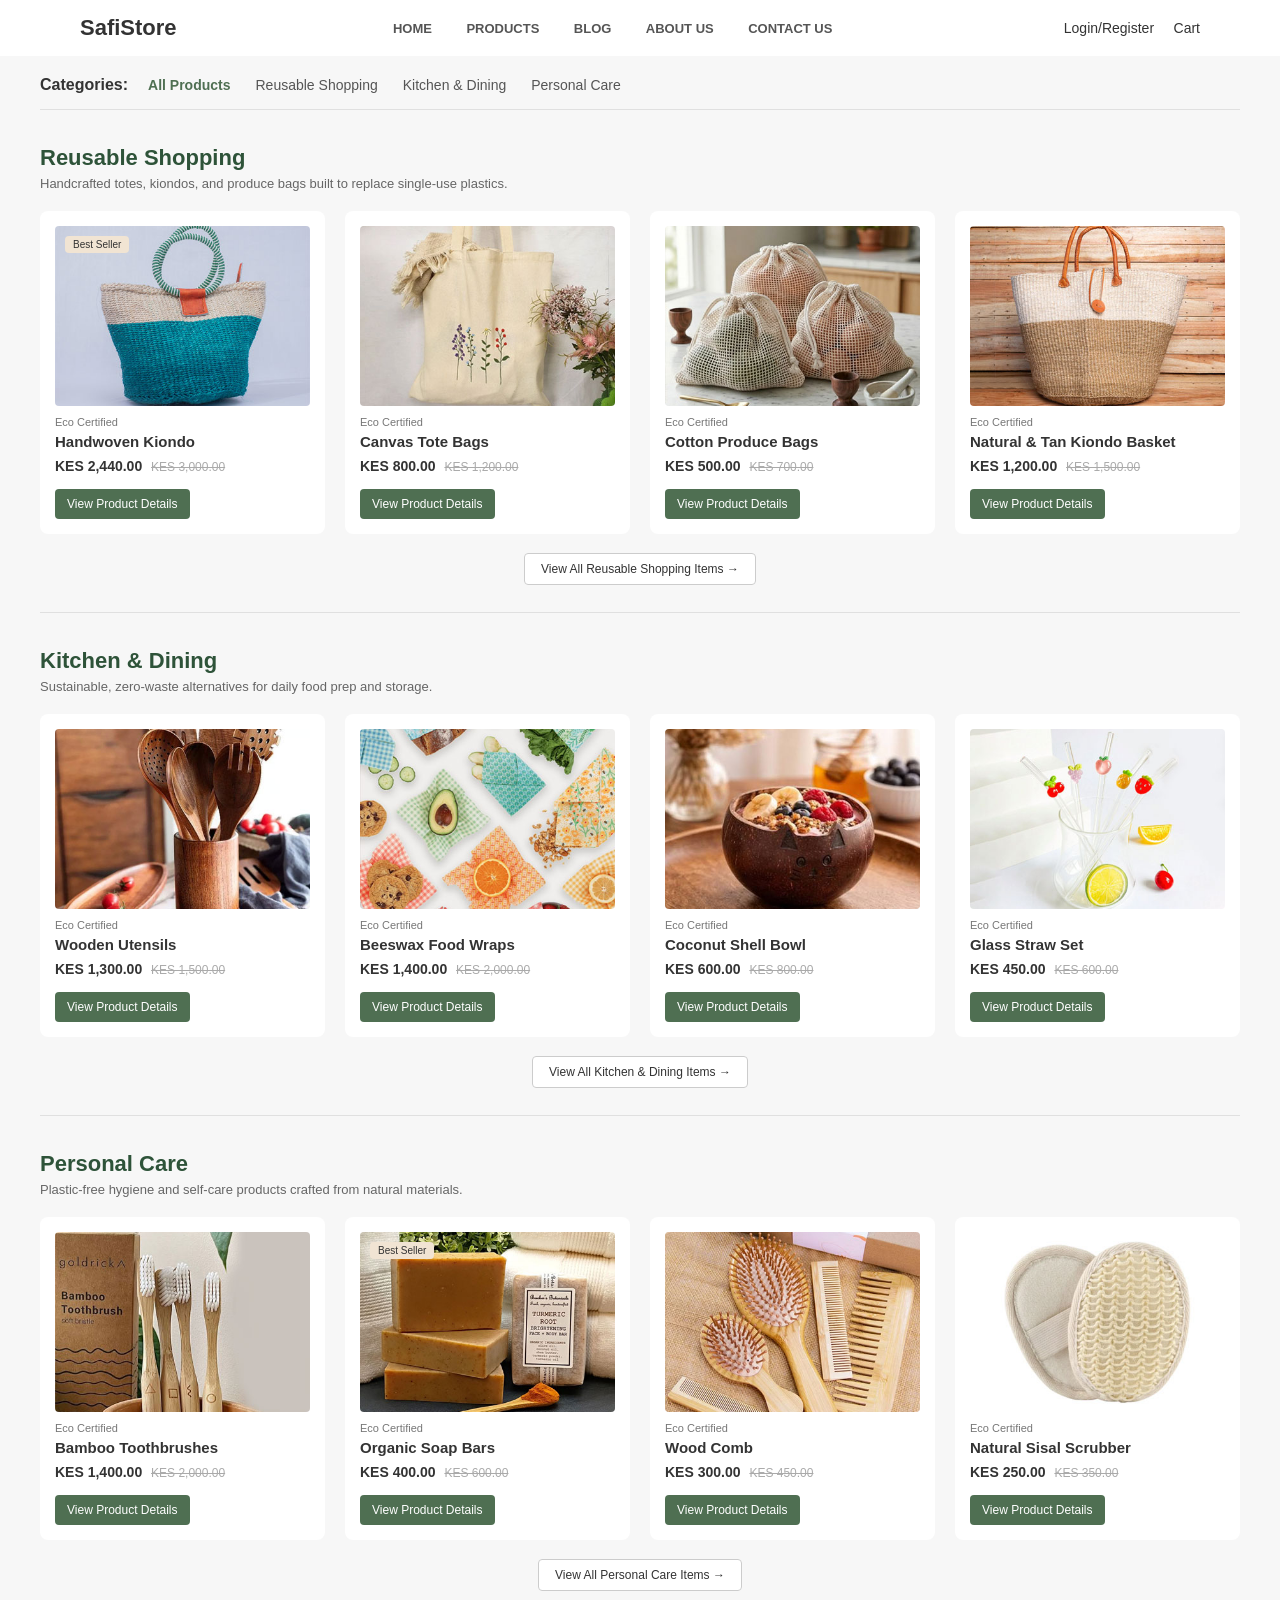
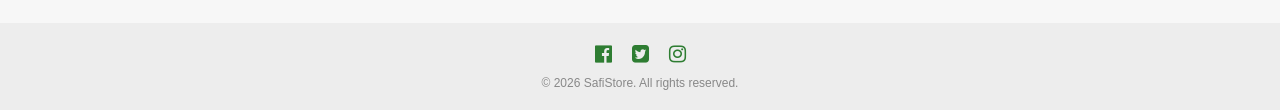
<file: products.html>
<!DOCTYPE html>
<html lang="en">

<head>
  <meta charset="UTF-8">
  <meta name="viewport" content="width=device-width, initial-scale=1.0">
  <title>Product Catelog</title>
  <link rel="stylesheet" href="styles.css">
  <link rel="stylesheet" href="https://cdnjs.cloudflare.com/ajax/libs/font-awesome/4.7.0/css/font-awesome.min.css">
</head>

<body>
  <header>
    <div class="logo">SafiStore</div>
    <nav>
      <a href="index.html">HOME</a>
      <a href="products.html">PRODUCTS</a>
      <a href="blog.html">BLOG</a>
      <a href="aboutus.html">ABOUT US</a>
      <a href="contactus.html">CONTACT US</a>
    </nav>
    <div class="cart-but">
      <a href="#">Login/Register</a>
      <span>Cart</span>
    </div>
  </header>
  <main class="catalog-container">
    <div class="category-top-bar">
      <h3>Categories:</h3>
      <ul class="category-list">
        <li><a href="products.html" class="active">All Products</a></li>
        <li><a href="reusable.html">Reusable Shopping</a></li>
        <li><a href="kitchen&dining.html">Kitchen & Dining</a></li>
        <li><a href="personalcare.html">Personal Care</a></li>
      </ul>
    </div>

    <section class="catalog-content">

      <!-- Category 1 -->
      <section class="category-block">
        <div class="category-header">
          <h2>Reusable Shopping</h2>
          <p>Handcrafted totes, kiondos, and produce bags built to replace single-use plastics.</p>
        </div>

        <div class="product-grid">
          <article class="product-card">
            <span class="tag">Best Seller</span>
            <img src="images/kiondomini.jpg" alt="Handwoven Kiondo Image">
            <span class="eco-badge">Eco Certified</span>
            <h3>Handwoven Kiondo</h3>
            <p class="price">KES 2,440.00 <del>KES 3,000.00</del></p>
            <div class="card-actions">
              <a href="item1.html"><button class="btn-card">View Product Details</button></a>
              <!-- <a href="#">View Details &rarr;</a> -->
            </div>
          </article>

          <article class="product-card">
            <img src="images/canvatote.jpg" alt="Canvas Tote Bag Image">
            <span class="eco-badge">Eco Certified</span>
            <h3>Canvas Tote Bags</h3>
            <p class="price">KES 800.00 <del>KES 1,200.00</del></p>
            <div class="card-actions">
              <a href="#"><button class="btn-card">View Product Details</button></a>
              <!-- <a href="#">View Details &rarr;</a> -->
            </div>
          </article>

          <article class="product-card">
            <img src="images/producebag.jpg" alt="Cotton Produce Bags Image">
            <span class="eco-badge">Eco Certified</span>
            <h3>Cotton Produce Bags</h3>
            <p class="price">KES 500.00 <del>KES 700.00</del></p>
            <div class="card-actions">
              <a href="#"><button class="btn-card">View Product Details</button></a>
              <!-- <a href="#">View Details &rarr;</a> -->
            </div>
          </article>

          <article class="product-card">
            <img src="images/Kiondobasket.jpg" alt="Natural & Tan Kiondo basket Image">
            <span class="eco-badge">Eco Certified</span>
            <h3>Natural & Tan Kiondo Basket</h3>
            <p class="price">KES 1,200.00 <del>KES 1,500.00</del></p>
            <div class="card-actions">
              <a href="#"><button class="btn-card">View Product Details</button></a>
              <!-- <a href="#">View Details &rarr;</a> -->
            </div>
          </article>
        </div>

        <div class="category-footer">
          <a href="reusable.html" class="btn-secondary">View All Reusable Shopping Items &rarr;</a>
        </div>
      </section>

      <hr class="divider">

      <!-- Category 2 -->
      <section class="category-block">
        <div class="category-header">
          <h2>Kitchen & Dining</h2>
          <p>Sustainable, zero-waste alternatives for daily food prep and storage.</p>
        </div>

        <div class="product-grid">
          <article class="product-card">
            <img src="images/woodenuten.jpg" alt="Wooden Utensils Image">
            <span class="eco-badge">Eco Certified</span>
            <h3>Wooden Utensils</h3>
            <p class="price">KES 1,300.00 <del>KES 1,500.00</del></p>
            <div class="card-actions">
              <a href="item2.html"><button class="btn-card">View Product Details</button></a>
              <!-- <a href="#">View Details &rarr;</a> -->
            </div>
          </article>

          <article class="product-card">
            <img src="images/waxwrap.jpg" alt="Beeswax Food Wraps Image">
            <span class="eco-badge">Eco Certified</span>
            <h3>Beeswax Food Wraps</h3>
            <p class="price">KES 1,400.00 <del>KES 2,000.00</del></p>
            <div class="card-actions">
              <a href="#"><button class="btn-card">View Product Details</button></a>
              <!-- <a href="#">View Details &rarr;</a> -->
            </div>
          </article>

          <article class="product-card">
            <img src="images/cocobowl.jpg" alt="Coconut Shell Bowl Image">
            <span class="eco-badge">Eco Certified</span>
            <h3>Coconut Shell Bowl</h3>
            <p class="price">KES 600.00 <del>KES 800.00</del></p>
            <div class="card-actions">
              <a href="#"><button class="btn-card">View Product Details</button></a>
              <!-- <a href="#">View Details &rarr;</a> -->
            </div>
          </article>

          <article class="product-card">
            <img src="images/strawglass.jpg" alt="Glass Straw Set Image">
            <span class="eco-badge">Eco Certified</span>
            <h3>Glass Straw Set</h3>
            <p class="price">KES 450.00 <del>KES 600.00</del></p>
            <div class="card-actions">
              <a href="#"><button class="btn-card">View Product Details</button></a>
              <!-- <a href="#">View Details &rarr;</a> -->
            </div>
          </article>
        </div>

        <div class="category-footer">
          <a href="kitchen-dining.html" class="btn-secondary">View All Kitchen & Dining Items &rarr;</a>
        </div>
      </section>

      <hr class="divider">

      <!-- Category 3 -->
      <section class="category-block">
        <div class="category-header">
          <h2>Personal Care</h2>
          <p>Plastic-free hygiene and self-care products crafted from natural materials.</p>
        </div>

        <div class="product-grid">
          <article class="product-card">
            <img src="images/woodbrush.jpg" alt="Bamboo Toothbrushes">
            <span class="eco-badge">Eco Certified</span>
            <h3>Bamboo Toothbrushes</h3>
            <p class="price">KES 1,400.00 <del>KES 2,000.00</del></p>
            <div class="card-actions">
              <a href="item3.html"><button class="btn-card">View Product Details</button></a>
              <!-- <a href="#">View Details &rarr;</a> -->
            </div>
          </article>

          <article class="product-card">
            <span class="tag">Best Seller</span>
            <img src="images/orgsoap.jpg" alt="Organic Soap Bars">
            <span class="eco-badge">Eco Certified</span>
            <h3>Organic Soap Bars</h3>
            <p class="price">KES 400.00 <del>KES 600.00</del></p>
            <div class="card-actions">
              <a href="#"><button class="btn-card">View Product Details</button></a>
              <!-- <a href="#">View Details &rarr;</a> -->
            </div>
          </article>

          <article class="product-card">
            <img src="images/woodcomb.jpg" alt="Wood Comb">
            <span class="eco-badge">Eco Certified</span>
            <h3>Wood Comb</h3>
            <p class="price">KES 300.00 <del>KES 450.00</del></p>
            <div class="card-actions">
              <a href="#"><button class="btn-card">View Product Details</button></a>
              <!-- <a href="#">View Details &rarr;</a> -->
            </div>
          </article>

          <article class="product-card">
            <img src="images/sisalscrub.jpg" alt="Natural Sisal Scrubber">
            <span class="eco-badge">Eco Certified</span>
            <h3>Natural Sisal Scrubber</h3>
            <p class="price">KES 250.00 <del>KES 350.00</del></p>
            <div class="card-actions">
              <a href="#"><button class="btn-card">View Product Details</button></a>
              <!-- <a href="#">View Details &rarr;</a> -->
            </div>
          </article>
        </div>

        <div class="category-footer">
          <a href="personalcare.html" class="btn-secondary">View All Personal Care Items &rarr;</a>
        </div>
      </section>

    </section>

  </main>

  <footer>
    <div class="footer-content">
      <div class="social-links">
        <a href="https://www.facebook.com/" target="_blank" aria-label="Facebook">
          <i class="fa fa-facebook-official" aria-hidden="true"></i>
        </a>
        <a href="https://www.x.com/" target="_blank" aria-label="Twitter">
          <i class="fa fa-twitter-square" aria-hidden="true"></i>
        </a>
        <a href="https://www.instagram.com/" target="_blank" aria-label="Instagram">
          <i class="fa fa-instagram" aria-hidden="true"></i>
        </a>
      </div>
    </div>
    <div class="copyright">
      <p>&copy; 2026 SafiStore. All rights reserved.</p>
    </div>
  </footer>

</body>

</html>
</file>
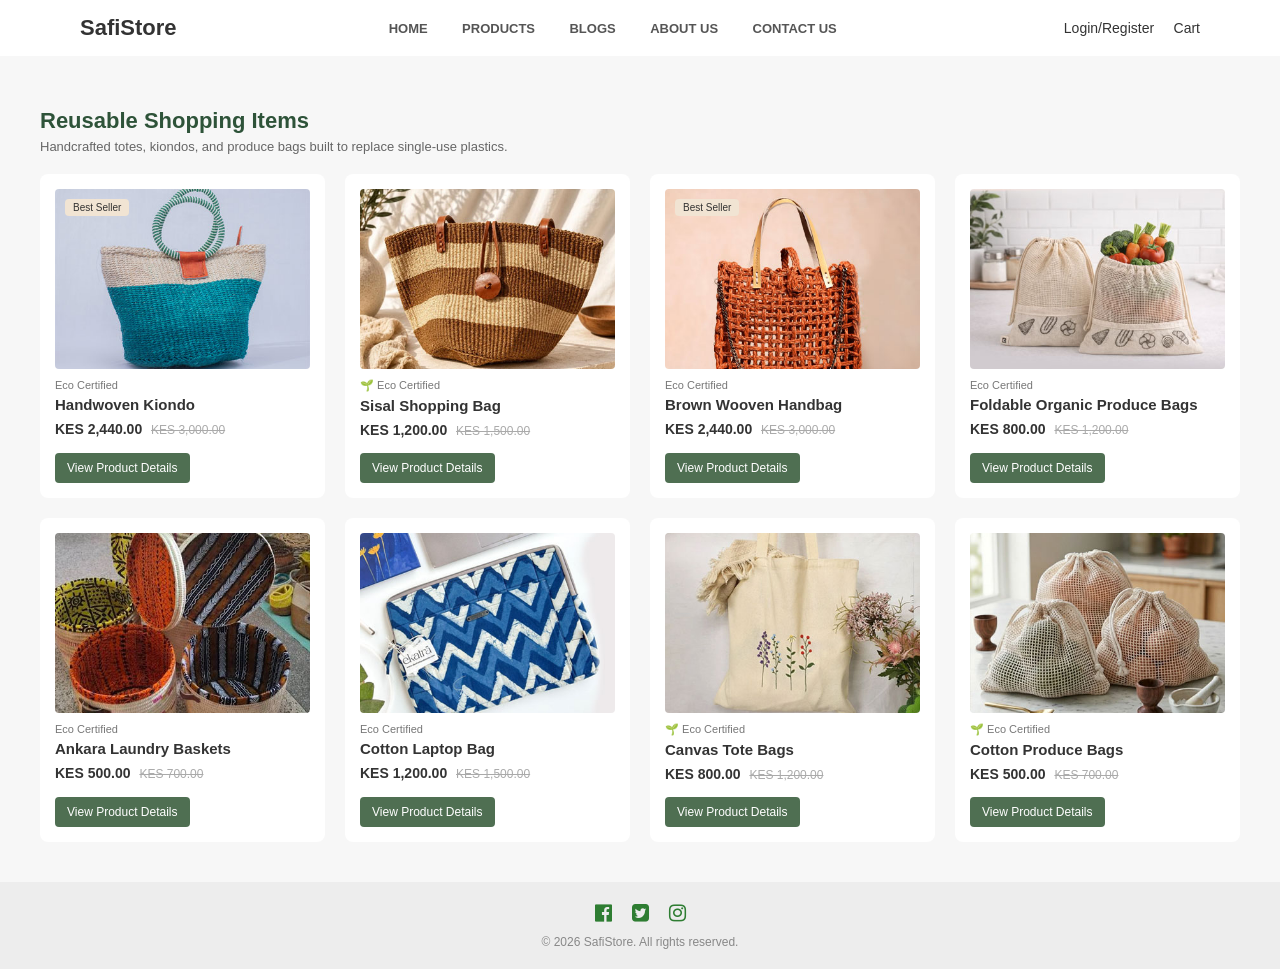
<file: reusable.html>
<!DOCTYPE html>
<html lang="en">

<head>
  <meta charset="UTF-8">
  <meta name="viewport" content="width=device-width, initial-scale=1.0">
  <title>SafiStore - Reusable Shopping Items</title>
  <link rel="stylesheet" href="styles.css">
  <link rel="stylesheet" href="https://cdnjs.cloudflare.com/ajax/libs/font-awesome/4.7.0/css/font-awesome.min.css">
</head>

<body>
  <header>
    <div class="logo">SafiStore</div>
    <nav>
      <a href="index.html">HOME</a>
      <a href="products.html">PRODUCTS</a>
      <a href="blog.html">BLOGS</a>
      <a href="aboutus.html">ABOUT US</a>
      <a href="contactus.html">CONTACT US</a>
    </nav>
    <div class="cart-but">
      <a href="login.html">Login/Register</a>
      <span>Cart</span>
    </div>
  </header>
  <main class="catalog-container">

    <div class="category-block" style="padding-top: 2rem;">
      <div class="category-header">
        <h2>Reusable Shopping Items</h2>
        <p>Handcrafted totes, kiondos, and produce bags built to replace single-use plastics.</p>
      </div>

      <div class="product-grid">
        <article class="product-card">
          <span class="tag">Best Seller</span>
          <img src="images/kiondomini.jpg" alt="Handwoven Kiondo Image">
          <span class="eco-badge">Eco Certified</span>
          <h3>Handwoven Kiondo</h3>
          <p class="price">KES 2,440.00 <del>KES 3,000.00</del></p>
          <div class="card-actions">
            <a href="item1.html"><button class="btn-card">View Product Details</button></a>
            <!-- <a href="#">View Details &rarr;</a> -->
          </div>
        </article>
        
        <article class="product-card">
          <img src="images/kiondo1.jpg" alt="Sisal Shopping Bag Image">
          <span class="eco-badge">🌱 Eco Certified</span>
          <h3>Sisal Shopping Bag</h3>
          <p class="price">KES 1,200.00 <del>KES 1,500.00</del></p>
          <div class="card-actions">
            <button class="btn-card">View Product Details</button>
            <!-- <a href="#">View Details &rarr;</a> -->
          </div>
        </article>

        <article class="product-card">
          <span class="tag">Best Seller</span>
          <img src="images/woovhandb.jpg" alt="Brown Wooven Handbag Image">
          <span class="eco-badge">Eco Certified</span>
          <h3>Brown Wooven Handbag</h3>
          <p class="price">KES 2,440.00 <del>KES 3,000.00</del></p>
          <div class="card-actions">
            <button class="btn-card">View Product Details</button>
            <!-- <a href="#">View Details &rarr;</a> -->
          </div>
        </article>

        <article class="product-card">
          <img src="images/foldorgbag.jpg" alt="Foldable Organic Produce Bags Image">
          <span class="eco-badge">Eco Certified</span>
          <h3>Foldable Organic Produce Bags</h3>
          <p class="price">KES 800.00 <del>KES 1,200.00</del></p>
          <div class="card-actions">
            <button class="btn-card">View Product Details</button>
            <!-- <a href="#">View Details &rarr;</a> -->
          </div>
        </article>

        <article class="product-card">
          <img src="images/ankaralaund.jpg" alt="Ankara Laundry Baskets Image">
          <span class="eco-badge">Eco Certified</span>
          <h3>Ankara Laundry Baskets</h3>
          <p class="price">KES 500.00 <del>KES 700.00</del></p>
          <div class="card-actions">
            <button class="btn-card">View Product Details</button>
            <!-- <a href="#">View Details &rarr;</a> -->
          </div>
        </article>

        <article class="product-card">
          <img src="images/cottonlap.jpg" alt="Cotton Laptop Bag Image">
          <span class="eco-badge">Eco Certified</span>
          <h3>Cotton Laptop Bag</h3>
          <p class="price">KES 1,200.00 <del>KES 1,500.00</del></p>
          <div class="card-actions">
            <button class="btn-card">View Product Details</button>
            <!-- <a href="#">View Details &rarr;</a> -->
          </div>
        </article>

        <article class="product-card">
          <img src="images/canvatote.jpg" alt="Canvas Tote Bag Image">
          <span class="eco-badge">🌱 Eco Certified</span>
          <h3>Canvas Tote Bags</h3>
          <p class="price">KES 800.00 <del>KES 1,200.00</del></p>
          <div class="card-actions">
            <button class="btn-card">View Product Details</button>
            <!-- <a href="#">View Details &rarr;</a> -->
          </div>
        </article>

        <article class="product-card">
          <img src="images/producebag.jpg" alt="Cotton Produce Bags Image">
          <span class="eco-badge">🌱 Eco Certified</span>
          <h3>Cotton Produce Bags</h3>
          <p class="price">KES 500.00 <del>KES 700.00</del></p>
          <div class="card-actions">
            <button class="btn-card">View Product Details</button>
            <!-- <a href="#">View Details &rarr;</a> -->
          </div>
        </article>

      </div>
    </div>

  </main>

  <footer>
    <div class="footer-content">
      <div class="social-links">
        <a href="https://www.facebook.com/" target="_blank" aria-label="Facebook">
          <i class="fa fa-facebook-official" aria-hidden="true"></i>
        </a>
        <a href="https://www.x.com/" target="_blank" aria-label="Twitter">
          <i class="fa fa-twitter-square" aria-hidden="true"></i>
        </a>
        <a href="https://www.instagram.com/" target="_blank" aria-label="Instagram">
          <i class="fa fa-instagram" aria-hidden="true"></i>
        </a>
      </div>
    </div>
    <div class="copyright">
      <p>&copy; 2026 SafiStore. All rights reserved.</p>
    </div>
  </footer>
</body>

</html>
</file>
<file: styles.css>
/* --- Global --- */
* {
  margin: 0;
  padding: 0;
  box-sizing: border-box;
  font-family: Arial, sans-serif;
}

body {
  background-color: #f7f7f7;
  color: #333333;
}

a {
  text-decoration: none;
  color: inherit;
}

ul {
  list-style: none;
}

h2 {
  text-align: center;
  font-size: 28px;
  margin-bottom: 5px;
}

.subtitle {
  text-align: center;
  color: #666666;
  font-size: 14px;
  margin-bottom: 30px;
}

/* --- Shared Buttons --- */
.btn-primary {
  background-color: #4f6f52;
  color: #ffffff;
  border: none;
  padding: 12px 24px;
  border-radius: 4px;
  cursor: pointer;
}

.btn-secondary {
  background-color: #ffffff;
  border: 1px solid #cccccc;
  padding: 8px 16px;
  font-size: 12px;
  border-radius: 4px;
  cursor: pointer;
}

.btn-card {
  background-color: #4f6f52;
  color: #ffffff;
  border: none;
  padding: 8px 12px;
  font-size: 12px;
  border-radius: 4px;
  cursor: pointer;
}

/* --- Header & Navigation --- */
header {
  display: flex;
  justify-content: space-between;
  align-items: center;
  padding: 15px 80px 15px 80px;
  background-color: #ffffff;
}

header .logo {
  font-size: 22px;
  font-weight: bold;
}

header nav a {
  margin: 0 15px;
  font-size: 13px;
  font-weight: 600;
  color: #555555;
}

header .cart-but a,
header .cart-but span {
  margin-left: 15px;
  font-size: 14px;
}

/* --- Hero Section --- */
.hero {
  display: flex;
  justify-content: space-between;
  align-items: center;
  padding: 60px 80px;
  background-color: #eaeaea;
}

.hero-content {
  max-width: 500px;
}

.hero .badge {
  background-color: #d9e3d8;
  color: #2e5339;
  padding: 6px 12px;
  border-radius: 12px;
  font-size: 12px;
}

.hero h1 {
  font-size: 40px;
  margin: 20px 0;
  line-height: 1.2;
}

.hero p {
  color: #666666;
  margin-bottom: 25px;
}

.hero-link {
  display: block;
  margin-top: 15px;
  font-size: 14px;
  color: #4f6f52;
}

/* --- Value Banner --- */
.features {
  display: flex;
  justify-content: space-around;
  padding: 40px 80px;
  background-color: #ffffff;
  text-align: center;
}

.feature-item .icon {
  font-size: 30px;
  margin-bottom: 10px;
}

.feature-item h3 {
  font-size: 16px;
  margin-bottom: 5px;
}

.feature-item p {
  font-size: 12px;
  color: #777777;
}

/* --- Products Section & Grid --- */
.products-section {
  padding: 60px 80px;
}

.product-grid {
  display: grid;
  grid-template-columns: repeat(4, 1fr);
  gap: 20px;
}

.product-card {
  background-color: #ffffff;
  padding: 15px;
  border-radius: 8px;
  position: relative;
  display: flex;
  flex-direction: column;
}

.product-card img {
  width: 100%;
  height: 180px;
  object-fit: cover;
  border-radius: 4px;
  margin-bottom: 10px;
}

.product-card .tag {
  position: absolute;
  top: 25px;
  left: 25px;
  background-color: #f1e4d3;
  font-size: 10px;
  padding: 3px 8px;
  border-radius: 4px;
}

.product-card .eco-badge {
  font-size: 11px;
  color: #777777;
  display: block;
  margin-bottom: 5px;
}

.product-card h3 {
  font-size: 16px;
  margin-bottom: 8px;
}

.product-card .price {
  font-weight: bold;
  font-size: 14px;
  margin-bottom: 15px;
}

.product-card .price del {
  color: #aaaaaa;
  font-weight: normal;
  font-size: 12px;
  margin-left: 5px;
}

.card-actions {
  display: flex;
  justify-content: space-between;
  align-items: center;
  margin-top: auto;
}

.card-actions a {
  font-size: 11px;
  color: #666666;
}

/* --- Impact Banner --- */
.impact-metrics {
  padding: 40px 80px 10px 80px;
  text-align: center;
}

.metrics-grid {
  display: flex;
  justify-content: space-around;
  margin-top: 30px;
}

.metrics-grid h3 {
  font-size: 36px;
  color: #333333;
}

.metrics-grid p {
  color: #666666;
  font-size: 14px;
}

/* --- Exclusive Offers --- */
.exclusive-offer {
  padding: 1px 80px 20px 80px;
}

.offer-card {
  background-color: #dbe2d8;
  display: flex;
  justify-content: space-between;
  align-items: center;
  padding: 40px;
  border-radius: 8px;
}

.offer-card img {
  border-radius: 8px;
}

.offer-text h3 {
  font-size: 24px;
  margin: 10px 0;
}

.offer-discount {
  font-size: 36px;
  font-weight: bold;
  color: #4f6f52;
  text-align: center;
}

/* --- Testimonials --- */
.testimonials {
  padding: 60px 80px;
}

.testimonials-grid {
  display: grid;
  grid-template-columns: repeat(3, 1fr);
  gap: 20px;
}

.testimonial-card {
  background-color: #ffffff;
  padding: 30px;
  border-radius: 8px;
}

.testimonial-card .quote-mark {
  font-size: 40px;
  color: #888888;
}

.testimonial-card p {
  font-size: 13px;
  color: #555555;
  margin: 15px 0;
  line-height: 1.5;
}

.testimonial-card .user-info {
  display: flex;
  align-items: center;
  gap: 10px;
}

.testimonial-card h4 {
  font-size: 14px;
}

.testimonial-card .user-info p {
  font-size: 11px;
  margin: 0;
  color: #888888;
}

/* --- Footer --- */
footer {
  background-color: #ededed;
  padding: 20px 20px 20px 20px;
}

.footer-content {
  display: flex;
  justify-content: center; /* Centers the social icons */
  align-items: center;
  margin-bottom: 10px;
}

.social-links {
  display: flex;
  gap: 20px;
  align-items: center;
}

.social-links a {
  color: #2e7d32; /* Theme green color */
  font-size: 20px; /* Slightly larger since they are the main focus */
  transition: opacity 0.2s ease;
}

.social-links a:hover {
  opacity: 0.7;
}

.copyright {
  text-align: center;
  border-top: 0px solid #dddddd;
  padding-top: 0px;
  font-size: 12px;
  color: #888888;
}

/* --- Global Styles --- */
* {
  margin: 0;
  padding: 0;
  box-sizing: border-box;
  font-family: Arial, sans-serif;
}

body {
  background-color: #f7f7f7;
  color: #333333;
}

a {
  text-decoration: none;
  color: inherit;
}

/* --- Header / Navigation --- */
header .cart-but a, header .cart-but span {
  margin-left: 15px;
  font-size: 14px;
}

/* --- Catalog Page Layout --- */
.catalog-container {
  display: flex;
  flex-direction: column;
  padding:20px 40px 10px 40px
}

/* Top Category Navigation Bar */
.category-top-bar {
  display: flex;
  align-items: center;
  gap: 20px;
  margin-bottom: 35px;
  border-bottom: 1px solid #e0e0e0;
  padding-bottom: 15px;
}

.category-top-bar h3 {
  font-size: 16px;
  color: #333333;
}

.category-list {
  display: flex;
  list-style: none;
  gap: 25px;
}

.category-list a {
  font-size: 14px;
  color: #555555;
}

.category-list a.active {
  font-weight: bold;
  color: #4f6f52;
}

/* Category Sections */
.category-block {
  margin-bottom: 30px;
}

.category-header h2 {
  text-align: left;
  font-size: 22px;
  color: #2e5339;
}

.category-header p {
  color: #666666;
  font-size: 13px;
  margin-top: 4px;
  margin-bottom: 20px;
}

/* 4-Column Product Grid */
.product-grid {
  display: grid;
  grid-template-columns: repeat(4, 1fr);
  gap: 20px;
}

/* --- Product Cards --- */
.product-card {
  background-color: #ffffff;
  padding: 15px;
  border-radius: 8px;
  position: relative;
}

.product-card img {
  width: 100%;
  height: 180px;
  object-fit: cover;
  border-radius: 4px;
  margin-bottom: 10px;
}

.product-card .tag {
  position: absolute;
  top: 25px;
  left: 25px;
  background-color: #f1e4d3;
  font-size: 10px;
  padding: 3px 8px;
  border-radius: 4px;
}

.product-card .eco-badge {
  font-size: 11px;
  color: #777777;
  display: block;
  margin-bottom: 5px;
}

.product-card h3 {
  font-size: 15px;
  margin-bottom: 8px;
}

.product-card .price {
  font-weight: bold;
  font-size: 14px;
  margin-bottom: 15px;
}

.product-card .price del {
  color: #aaaaaa;
  font-weight: normal;
  font-size: 12px;
  margin-left: 5px;
}

.card-actions {
  display: flex;
  justify-content: space-between;
  align-items: center;
}

.btn-card {
  background-color: #4f6f52;
  color: #ffffff;
  border: none;
  padding: 8px 12px;
  font-size: 12px;
  border-radius: 4px;
  cursor: pointer;
}

.card-actions a {
  font-size: 11px;
  color: #666666;
}

.btn-secondary {
  background-color: #ffffff;
  border: 1px solid #cccccc;
  padding: 8px 16px;
  font-size: 12px;
  cursor: pointer;
  border-radius: 4px;
}

.category-footer {
  text-align: center;
  margin-top: 25px;
}

.divider {
  border: 0;
  height: 1px;
  background-color: #e0e0e0;
  margin: 35px 0;
}

/* MOBILE RESPONSIVE */
@media screen and (max-width: 765px) {

  header {
    padding: 15px 20px;
    flex-direction: column;
    gap: 12px;
    text-align: center;
  }

  header nav {
    display: flex;
    flex-wrap: wrap;
    justify-content: center;
    gap: 8px 12px;
  }

  header nav a {
    margin: 0;
    font-size: 12px;
  }

  header .cart-but {
    display: flex;
    justify-content: center;
    align-items: center;
    gap: 15px;
  }

  header .cart-but a,
  header .cart-but span {
    margin-left: 0;
  }

  .catalog-container,
  .products-section,
  .testimonials,
  .exclusive-offer,
  .impact-metrics,
  .features {
    padding: 30px 20px !important;
  }

  .product-grid {
    grid-template-columns: repeat(2, 1fr) !important;
    gap: 15px !important;
  }

  .hero {
    flex-direction: column;
    padding: 40px 20px;
    text-align: center;
  }

  .hero-content {
    max-width: 100%;
    margin-bottom: 25px;
  }

  .hero h1 {
    font-size: 28px;
  }

  .hero-image img {
    max-width: 100%;
    height: auto;
  }

  /* --- 5. Value Banner / Features --- */
  .features {
    flex-direction: column;
    gap: 25px;
    text-align: center;
  }

  .offer-card {
    flex-direction: column;
    text-align: center;
    padding: 25px 15px;
    gap: 20px;
  }

  .testimonials-grid {
    grid-template-columns: 1fr !important;
    gap: 15px;
  }

  .metrics-grid {
    flex-direction: column;
    gap: 20px;
  }


  .category-top-bar {
    flex-direction: column;
    align-items: flex-start;
    gap: 10px;
  }

  .category-list {
    flex-wrap: wrap;
    gap: 12px;
  }

  .single-product-section {
    grid-template-columns: 1fr !important;
    padding: 20px !important;
    gap: 25px !important;
  }

  .product-gallery .main-img img {
    height: 300px !important;
  }

  /* --- 10. Login Page Card --- */
  body {
    height: auto !important;
    padding: 20px 10px;
  }

  .login-card {
    width: 100% !important;
    max-width: 100% !important;
    flex-direction: column !important;
    border-radius: 8px;
  }

  .login-img {
    height: 200px;
    padding: 10px;
  }

  .login-form {
    padding: 25px 20px !important;
  }
}

@media screen and (max-width: 480px) {
  .product-grid {
    grid-template-columns: 1fr !important;
  }
}
</file>
